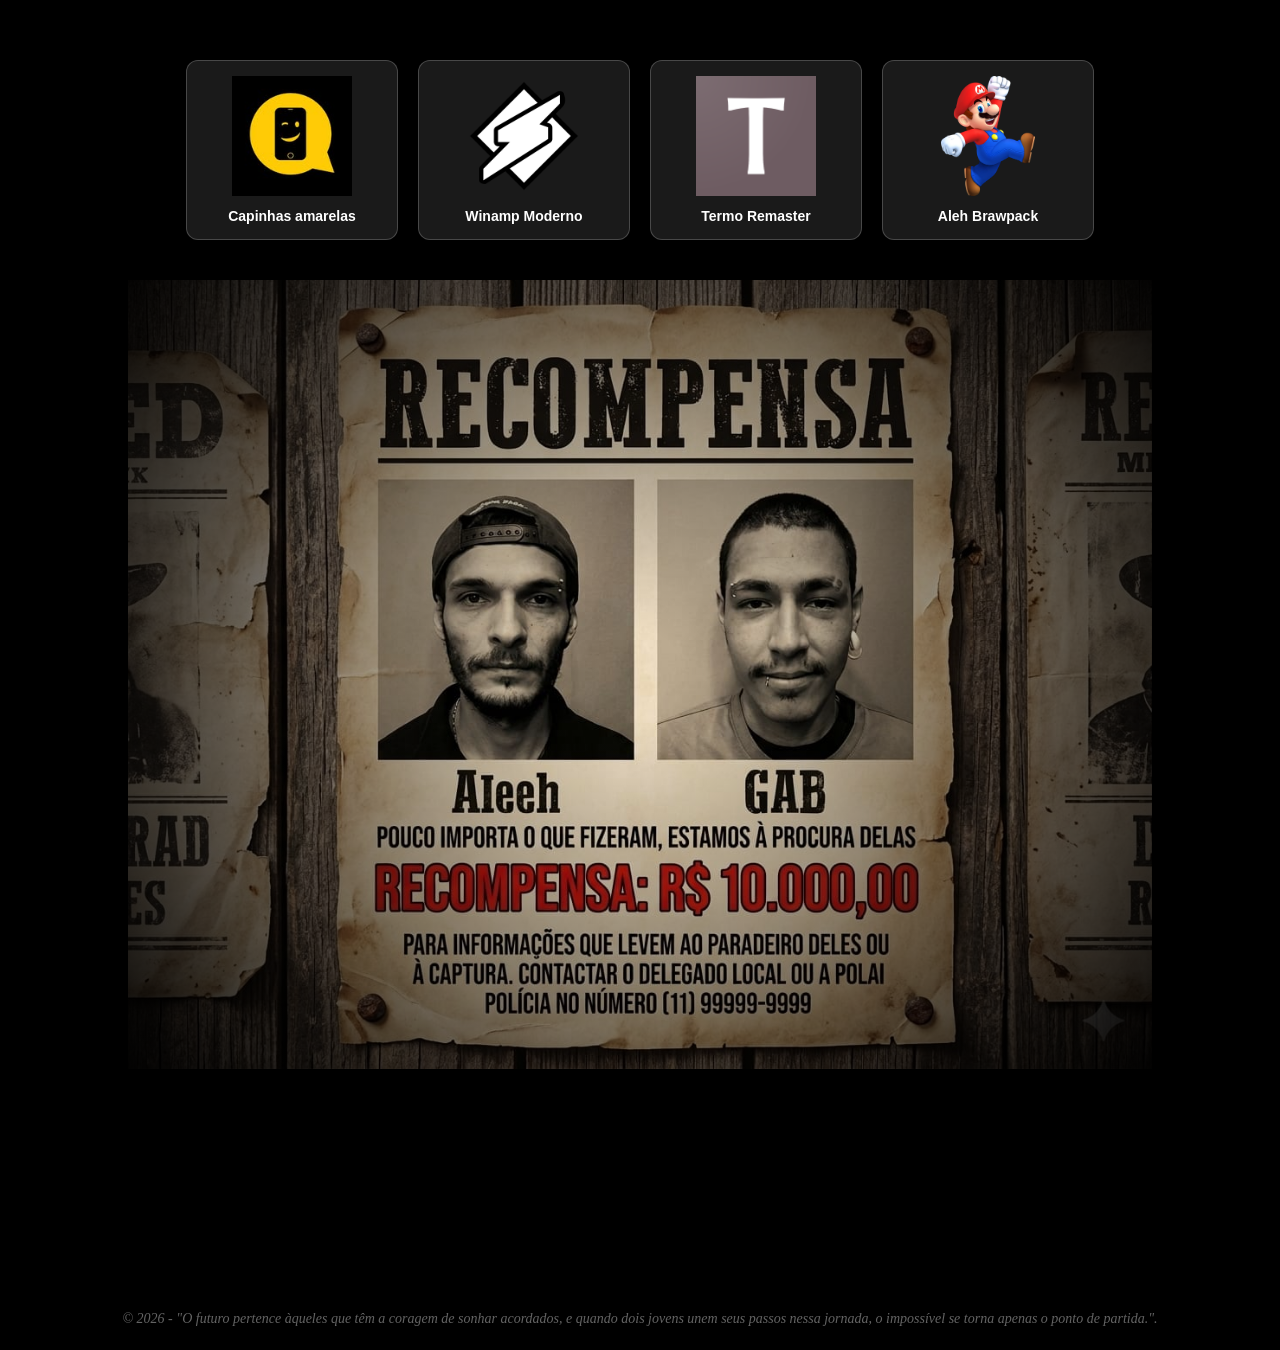
<file: index.html>
<!DOCTYPE html>
<html lang="pt-br">
<head>
    <meta charset="UTF-8">
    <title>nosso sitezinho de testes</title>
    
    <link rel="stylesheet" href="style.css">

</head>

<body>

    
    <div class="container-projetos">

    <a href="/yellow site/home.html" class="botao-projeto">
        <div class="imagem-projeto img-yellow"></div>
        <span>Capinhas amarelas</span>
    </a>

    <a href="/winamp2.0/" class="botao-projeto">
        <div class="imagem-projeto img-winamp"></div>
        <span>Winamp Moderno</span>
    </a>

    <a href="/copiandotermo/" class="botao-projeto">
        <div class="imagem-projeto img-termo"></div>
        <span>Termo Remaster</span>
    </a>

    <a href="/josgo backpack/" class="botao-projeto">
        <div class="imagem-projeto img-aleh"></div>
        <span>Aleh Brawpack</span>
    </a>

</div>
    
<footer class="rodapezin">
    <p>&copy; 2026 - "O futuro pertence àqueles que têm a coragem de sonhar acordados, 
    e quando dois jovens unem seus passos nessa jornada, 
    o impossível se torna apenas o ponto de partida.".</p>
</footer>

</body>


     </html>
</file>
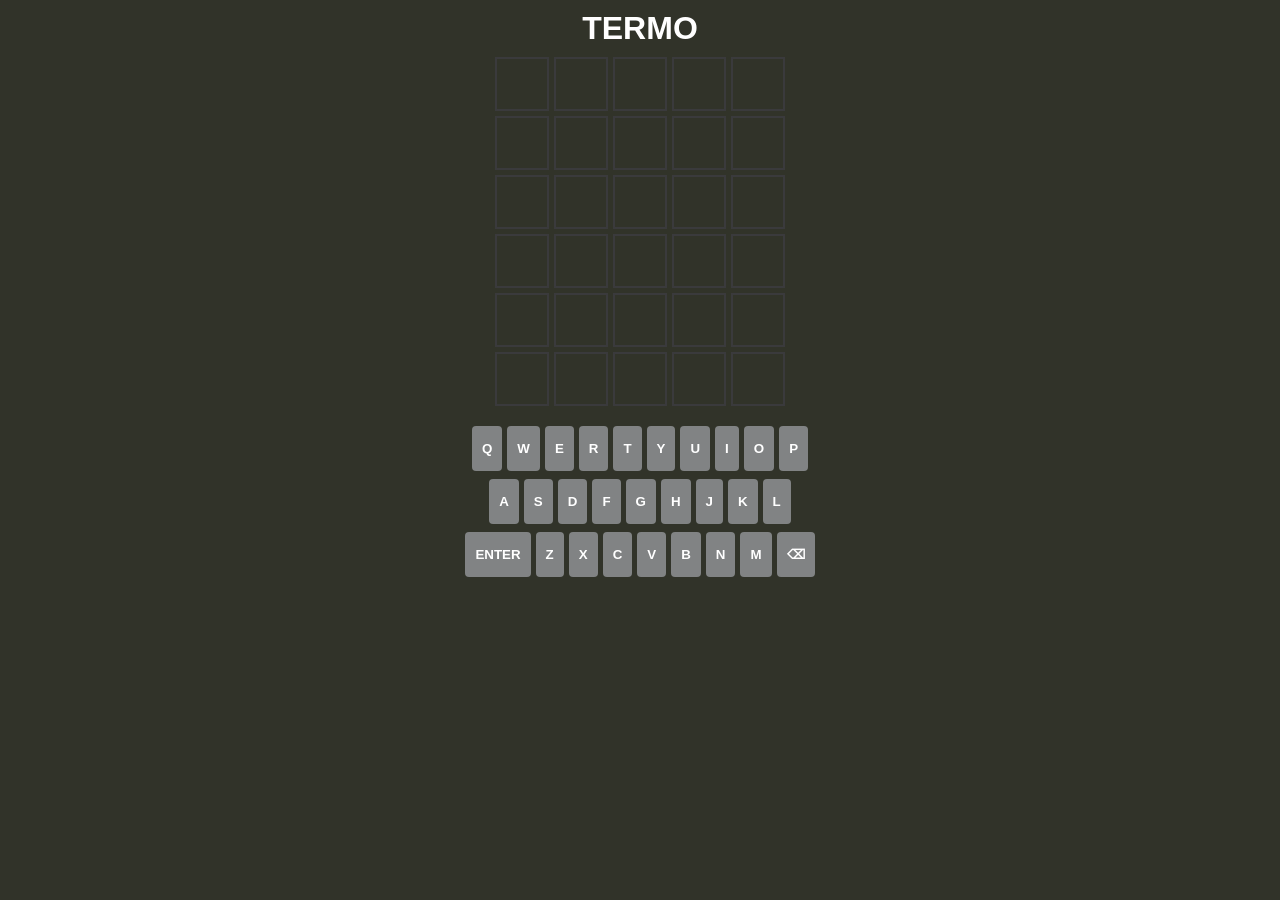
<file: copiandotermo/index.html>
<!DOCTYPE html>
<html lang="pt-br">
<head>
    <meta charset="UTF-8">
    <meta name="viewport" content="width=device-width, initial-scale=1.0">
    <title>Meu Termo</title>
    <link rel="stylesheet" href="./style.css">
</head>
<body>

    <h1>TERMO</h1>

    <div id="grid">
        <div class="row">
            <div class="cell" id="cell-0-0"></div><div class="cell" id="cell-0-1"></div><div class="cell" id="cell-0-2"></div><div class="cell" id="cell-0-3"></div><div class="cell" id="cell-0-4"></div>
        </div>
        <div class="row">
            <div class="cell" id="cell-1-0"></div><div class="cell" id="cell-1-1"></div><div class="cell" id="cell-1-2"></div><div class="cell" id="cell-1-3"></div><div class="cell" id="cell-1-4"></div>
        </div>
        <div class="row">
            <div class="cell" id="cell-2-0"></div><div class="cell" id="cell-2-1"></div><div class="cell" id="cell-2-2"></div><div class="cell" id="cell-2-3"></div><div class="cell" id="cell-2-4"></div>
        </div>
        <div class="row">
            <div class="cell" id="cell-3-0"></div><div class="cell" id="cell-3-1"></div><div class="cell" id="cell-3-2"></div><div class="cell" id="cell-3-3"></div><div class="cell" id="cell-3-4"></div>
        </div>
        <div class="row">
            <div class="cell" id="cell-4-0"></div><div class="cell" id="cell-4-1"></div><div class="cell" id="cell-4-2"></div><div class="cell" id="cell-4-3"></div><div class="cell" id="cell-4-4"></div>
        </div>
        <div class="row">
            <div class="cell" id="cell-5-0"></div><div class="cell" id="cell-5-1"></div><div class="cell" id="cell-5-2"></div><div class="cell" id="cell-5-3"></div><div class="cell" id="cell-5-4"></div>
        </div>
    </div>

    <div id="keyboard">
        <div class="key-row">
            <button onclick="handleKey('Q')">Q</button><button onclick="handleKey('W')">W</button><button onclick="handleKey('E')">E</button><button onclick="handleKey('R')">R</button><button onclick="handleKey('T')">T</button><button onclick="handleKey('Y')">Y</button><button onclick="handleKey('U')">U</button><button onclick="handleKey('I')">I</button><button onclick="handleKey('O')">O</button><button onclick="handleKey('P')">P</button>
        </div>
        <div class="key-row">
            <button onclick="handleKey('A')">A</button><button onclick="handleKey('S')">S</button><button onclick="handleKey('D')">D</button><button onclick="handleKey('F')">F</button><button onclick="handleKey('G')">G</button><button onclick="handleKey('H')">H</button><button onclick="handleKey('J')">J</button><button onclick="handleKey('K')">K</button><button onclick="handleKey('L')">L</button>
        </div>
        <div class="key-row">
            <button onclick="handleKey('ENTER')">ENTER</button><button onclick="handleKey('Z')">Z</button><button onclick="handleKey('X')">X</button><button onclick="handleKey('C')">C</button><button onclick="handleKey('V')">V</button><button onclick="handleKey('B')">B</button><button onclick="handleKey('N')">N</button><button onclick="handleKey('M')">M</button><button onclick="handleKey('BACKSPACE')">⌫</button>
        </div>
    </div>

    <script src="./script.js"></script>
</body>
</html>
</file>
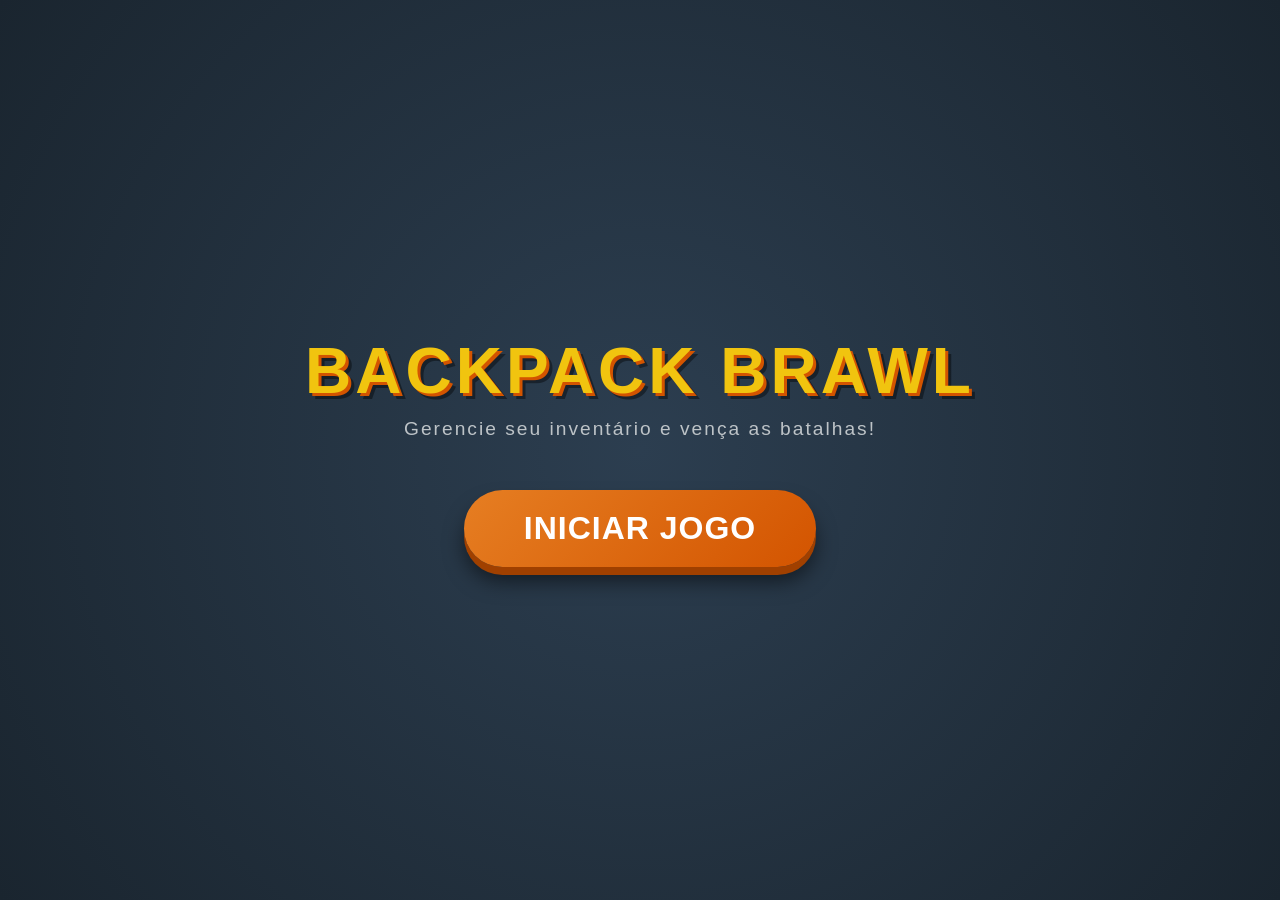
<file: josgo backpack/index.html>
<!DOCTYPE html>
<html lang="pt-BR">
<head>
    <meta charset="UTF-8">
    <meta name="viewport" content="width=device-width, initial-scale=1.0">
    <title>Backpack Brawl - Início</title>
    
    <link rel="stylesheet" href="estilos/style_index.css">
</head>
<body>

    <div id="tela-inicio">
        <h1>Backpack Brawl</h1>
        <p>Gerencie seu inventário e vença as batalhas!</p>
        <a href="paginas/jogo.html">
            <button type="button" id="btn-iniciar">INICIAR JOGO</button>
        </a>
    </div>

</body>
</html>
</file>
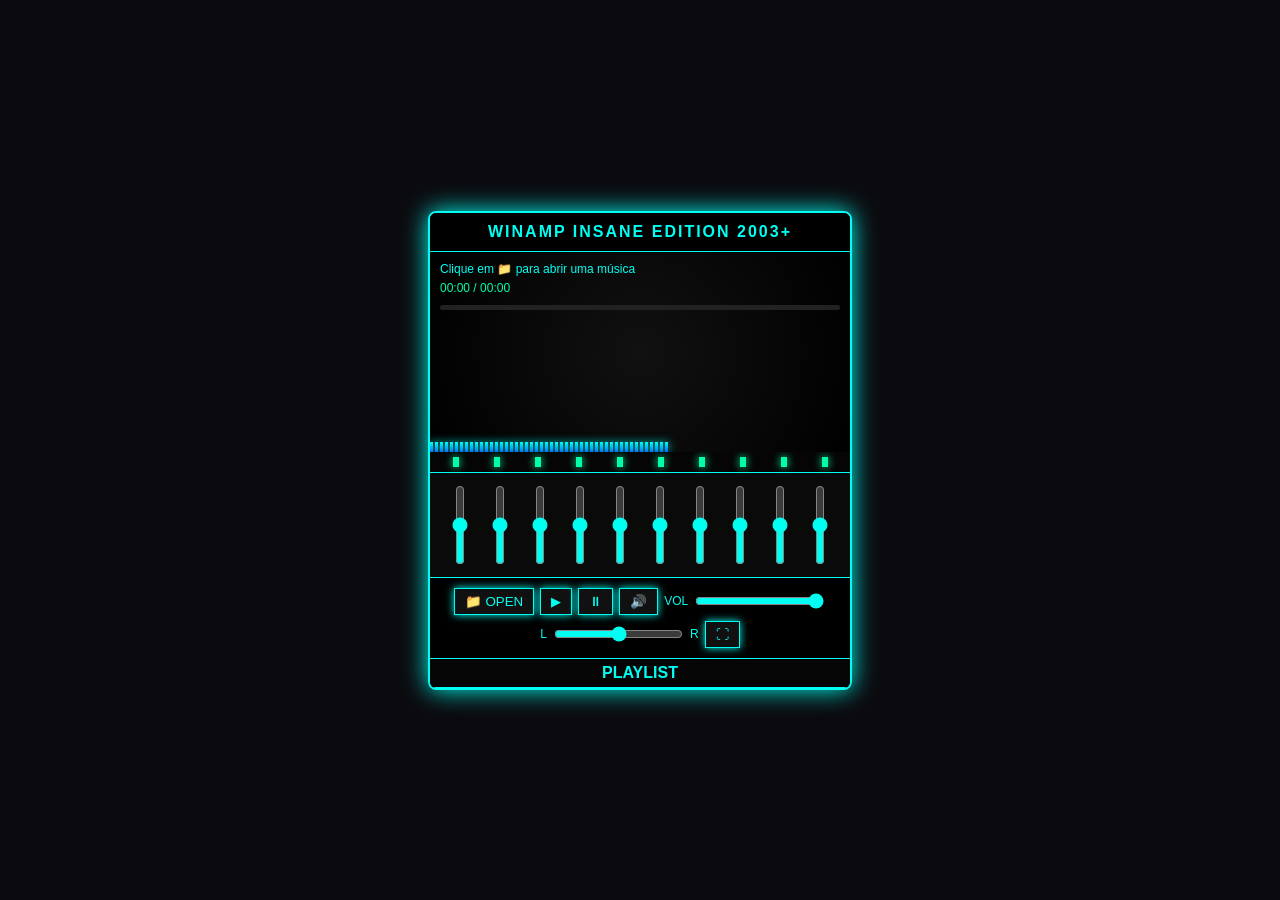
<file: winamp2.0/index.html>
<!DOCTYPE html>
<html lang="pt-BR">
<head>
<meta charset="UTF-8">
<meta name="viewport" content="width=device-width, initial-scale=1.0">
<title>Winamp Insane Edition</title>

<link rel="stylesheet" href="style.css">
</head>

<body>

<div class="player">

    <!-- TOP BAR -->
    <div class="title-bar">
        WINAMP INSANE EDITION 2003+
    </div>

    <!-- MAIN SCREEN -->
    <div class="screen">

        <div class="song-title">
            Clique em 📁 para abrir uma música
        </div>

        <div class="time">
            00:00 / 00:00
        </div>

        <div class="visualizer"></div>

        <div class="progress">
            <div class="progress-fill"></div>
        </div>

    </div>

    <!-- EQ VISUAL -->
    <div class="equalizer">
        <div class="eq-bar"></div>
        <div class="eq-bar"></div>
        <div class="eq-bar"></div>
        <div class="eq-bar"></div>
        <div class="eq-bar"></div>
        <div class="eq-bar"></div>
        <div class="eq-bar"></div>
        <div class="eq-bar"></div>
        <div class="eq-bar"></div>
        <div class="eq-bar"></div>
    </div>

    <!-- EQ SLIDERS -->
    <div class="eq-sliders">

        <input type="range" min="-12" max="12" value="0" data-freq="60">
        <input type="range" min="-12" max="12" value="0" data-freq="170">
        <input type="range" min="-12" max="12" value="0" data-freq="350">
        <input type="range" min="-12" max="12" value="0" data-freq="600">
        <input type="range" min="-12" max="12" value="0" data-freq="1000">
        <input type="range" min="-12" max="12" value="0" data-freq="3000">
        <input type="range" min="-12" max="12" value="0" data-freq="6000">
        <input type="range" min="-12" max="12" value="0" data-freq="12000">
        <input type="range" min="-12" max="12" value="0" data-freq="16000">
        <input type="range" min="-12" max="12" value="0" data-freq="20000">

    </div>

    <!-- CONTROLES -->
    <div class="controls">

        <button id="abrir">📁 OPEN</button>
        <button id="play">▶</button>
        <button id="pause">⏸</button>

        <button id="mute">🔊</button>

        <div class="volume-box">
            <span>VOL</span>
            <input type="range" id="volume" min="0" max="100" value="100">
        </div>

        <div class="balance-box">
            <span>L</span>
            <input type="range" id="balance" min="-100" max="100" value="0">
            <span>R</span>
        </div>

        <!-- FULLSCREEN -->
        <button id="fs">⛶</button>
        <button id="exitFs">↩</button>

    </div>

    <!-- PLAYLIST -->
    <div class="playlist-panel">

        <div class="playlist-header">
            PLAYLIST
        </div>

        <ul id="playlist"></ul>

    </div>

</div>

<!-- FILE INPUT -->
<input type="file" id="fileInput" accept="audio/*" hidden>

<!-- AUDIO -->
<audio id="audio"></audio>

<script src="script.js"></script>

</body>
</html>
</file>
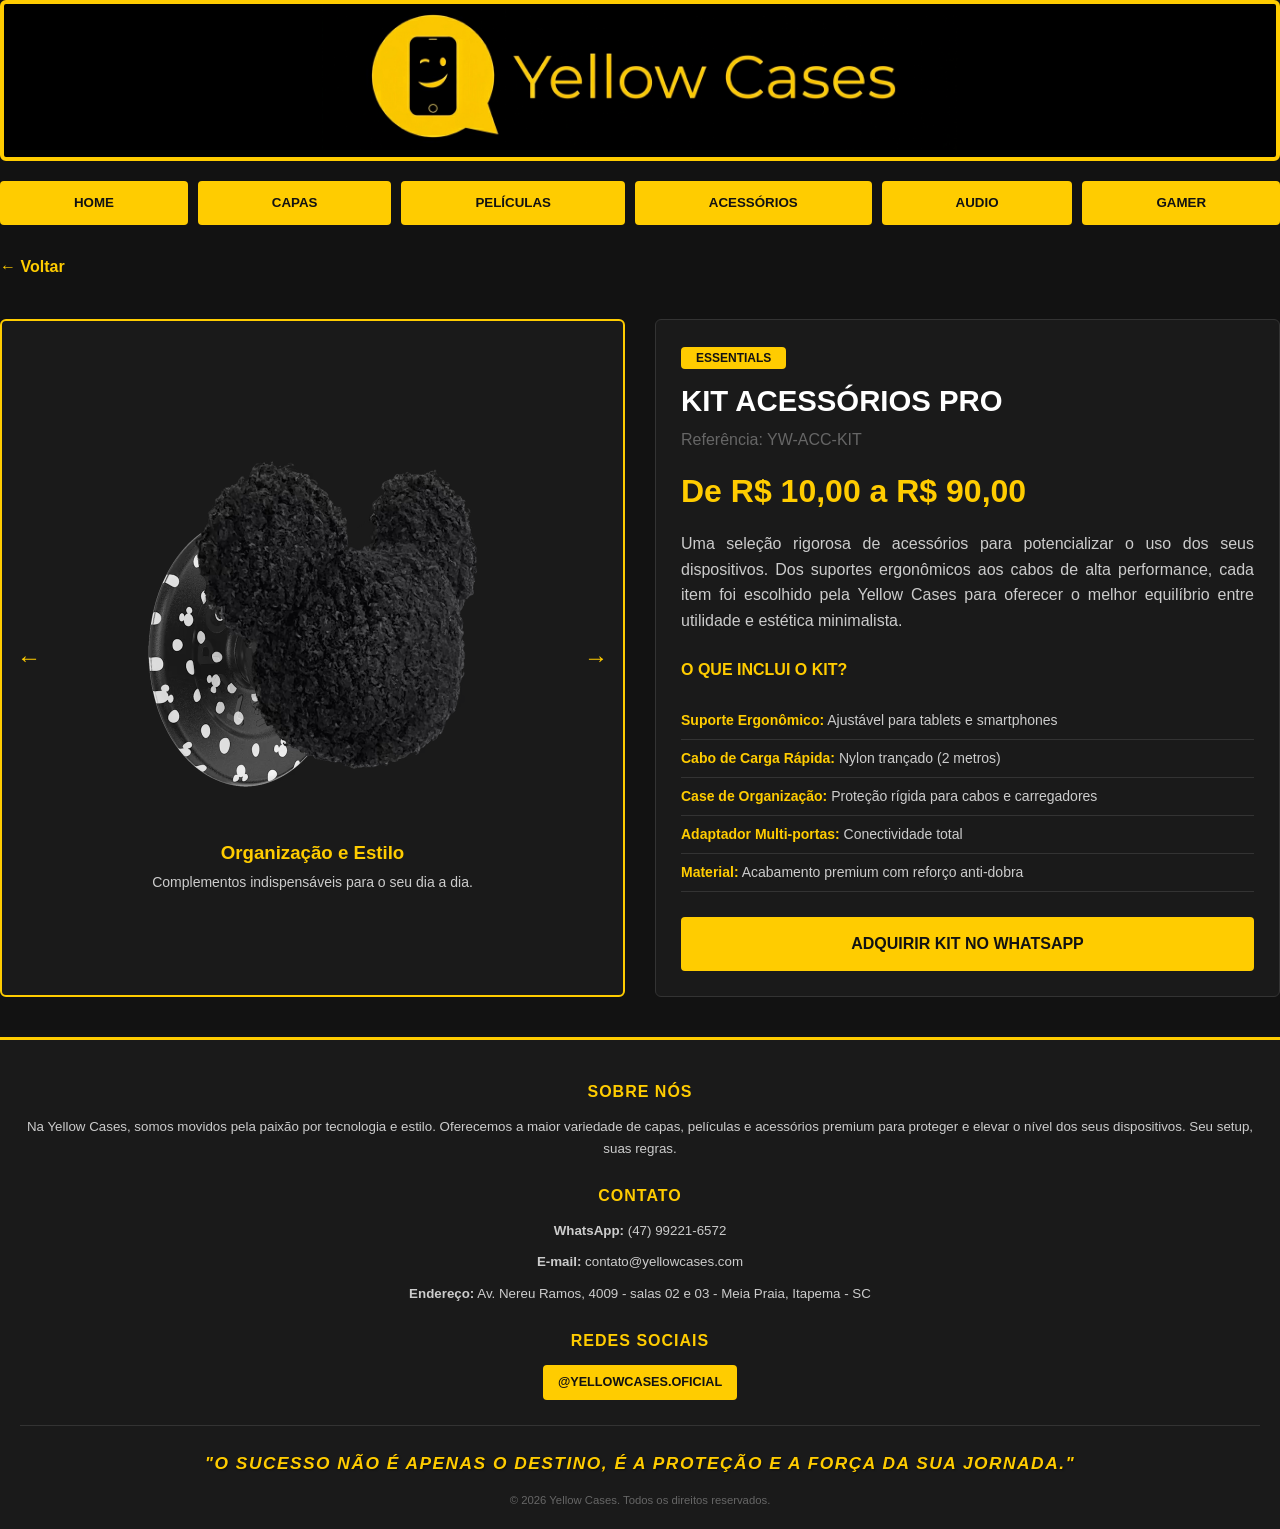
<file: yellow site/acessorios.html>
<!DOCTYPE html>
<html lang="pt-BR">
<head>
    <meta charset="UTF-8">
    <meta name="viewport" content="width=device-width, initial-scale=1.0">
    <title>Acessórios Premium - Yellow Cases</title>
    <link rel="stylesheet" href="./style.css">
</head>
<body>

    <header id="main-header">
        <img src="./source/img/identi/banner.png" id="banner">
    </header>

    <nav id="main-nav">
        <a href="./home.html" class="nav-item">HOME</a>
        <a href="#" class="nav-item">CAPAS</a>
        <a href="#" class="nav-item">PELÍCULAS</a>
        <a href="#" class="nav-item">ACESSÓRIOS</a>
        <a href="#" class="nav-item">AUDIO</a>
        <a href="#" class="nav-item">GAMER</a>
    </nav>

    <main>
        <a href="./home.html" class="back-link">&larr; Voltar</a>

        <div class="product-container">
            
            <div class="carousel-container">
                <span class="carousel-arrow arrow-left" id="prev-btn">&larr;</span>

                <div class="carousel-track">
                    <div class="carousel-slide active">
                        <img src="./source/img/carrosel4/img1.avif" alt="Acessório 1">
                        <div class="carousel-caption">
                            <h2>Organização e Estilo</h2>
                            <p>Complementos indispensáveis para o seu dia a dia.</p>
                        </div>
                    </div>

                    <div class="carousel-slide">
                        <img src="./source/img/carrosel4/img2.avif" alt="Acessório 2">
                        <div class="carousel-caption">
                            <h2>Alta Durabilidade</h2>
                            <p>Materiais premium que garantem vida longa.</p>
                        </div>
                    </div>

                    <div class="carousel-slide">
                        <img src="./source/img/carrosel4/img3.avif" alt="Acessório 3">
                        <div class="carousel-caption">
                            <h2>Design Funcional</h2>
                            <p>Praticidade em cada detalhe.</p>
                        </div>
                    </div>
                </div>

                <span class="carousel-arrow arrow-right" id="next-btn">&rarr;</span>
            </div>

            <div class="product-details">
                <span class="carousel-badge">ESSENTIALS</span>
                <h2 class="product-title">KIT ACESSÓRIOS PRO</h2>
                
                <p class="product-ref">Referência: YW-ACC-KIT</p>
                
                <div class="product-price">De R$ 10,00 a R$ 90,00</div>
                
                <p class="product-description">
                    Uma seleção rigorosa de acessórios para potencializar o uso dos seus dispositivos. Dos suportes ergonômicos aos cabos de alta performance, cada item foi escolhido pela Yellow Cases para oferecer o melhor equilíbrio entre utilidade e estética minimalista.
                </p>

                <h3 class="specs-title">O que inclui o kit?</h3>
                <ul class="specs-list">
                    <li><strong>Suporte Ergonômico:</strong> Ajustável para tablets e smartphones</li>
                    <li><strong>Cabo de Carga Rápida:</strong> Nylon trançado (2 metros)</li>
                    <li><strong>Case de Organização:</strong> Proteção rígida para cabos e carregadores</li>
                    <li><strong>Adaptador Multi-portas:</strong> Conectividade total</li>
                    <li><strong>Material:</strong> Acabamento premium com reforço anti-dobra</li>
                </ul>

                <a href="https://wa.me/5547992216572?text=Olá!%20Tenho%20interesse%20no%20Kit%20de%20Acessórios%20que%20vi%20no%20site." target="_blank" class="btn-buy">
                    Adquirir Kit no WhatsApp
                </a>
            </div>
        </div>
    </main>

<footer id="main-footer">
        <div class="footer-container">
            <div class="footer-column">
                <h3>SOBRE NÓS</h3>
                <p>Na Yellow Cases, somos movidos pela paixão por tecnologia e estilo. Oferecemos a maior variedade de capas, películas e acessórios premium para proteger e elevar o nível dos seus dispositivos. Seu setup, suas regras.</p>
            </div>

            <div class="footer-column">
                <h3>CONTATO</h3>
                <p><strong>WhatsApp:</strong> (47) 99221-6572</p>
                <p><strong>E-mail:</strong> contato@yellowcases.com</p>
                <p><strong>Endereço:</strong> Av. Nereu Ramos, 4009 - salas 02 e 03 - Meia Praia, Itapema - SC</p>
            </div>

            <div class="footer-column">
                <h3>REDES SOCIAIS</h3>
                <a href="https://instagram.com" target="_blank" class="footer-social-link">@YELLOWCASES.OFICIAL</a>
            </div>
        </div>

        <div class="footer-bottom">
            <hr class="footer-divider">
            <p class="epic-quote">"O SUCESSO NÃO É APENAS O DESTINO, É A PROTEÇÃO E A FORÇA DA SUA JORNADA."</p>
            <p class="copyright">&copy; 2026 Yellow Cases. Todos os direitos reservados.</p>
        </div>
    </footer>

    <script>
        document.addEventListener("DOMContentLoaded", function() {
            const slides = document.querySelectorAll(".carousel-slide");
            const prevBtn = document.getElementById("prev-btn");
            const nextBtn = document.getElementById("next-btn");
            let currentIndex = 0;

            function showSlide(index) {
                slides.forEach(slide => slide.classList.remove("active"));
                if (index >= slides.length) currentIndex = 0;
                else if (index < 0) currentIndex = slides.length - 1;
                else currentIndex = index;
                slides[currentIndex].classList.add("active");
            }

            nextBtn.addEventListener("click", () => showSlide(currentIndex + 1));
            prevBtn.addEventListener("click", () => showSlide(currentIndex - 1));
        });
    </script>
</body>
</html>
</file>
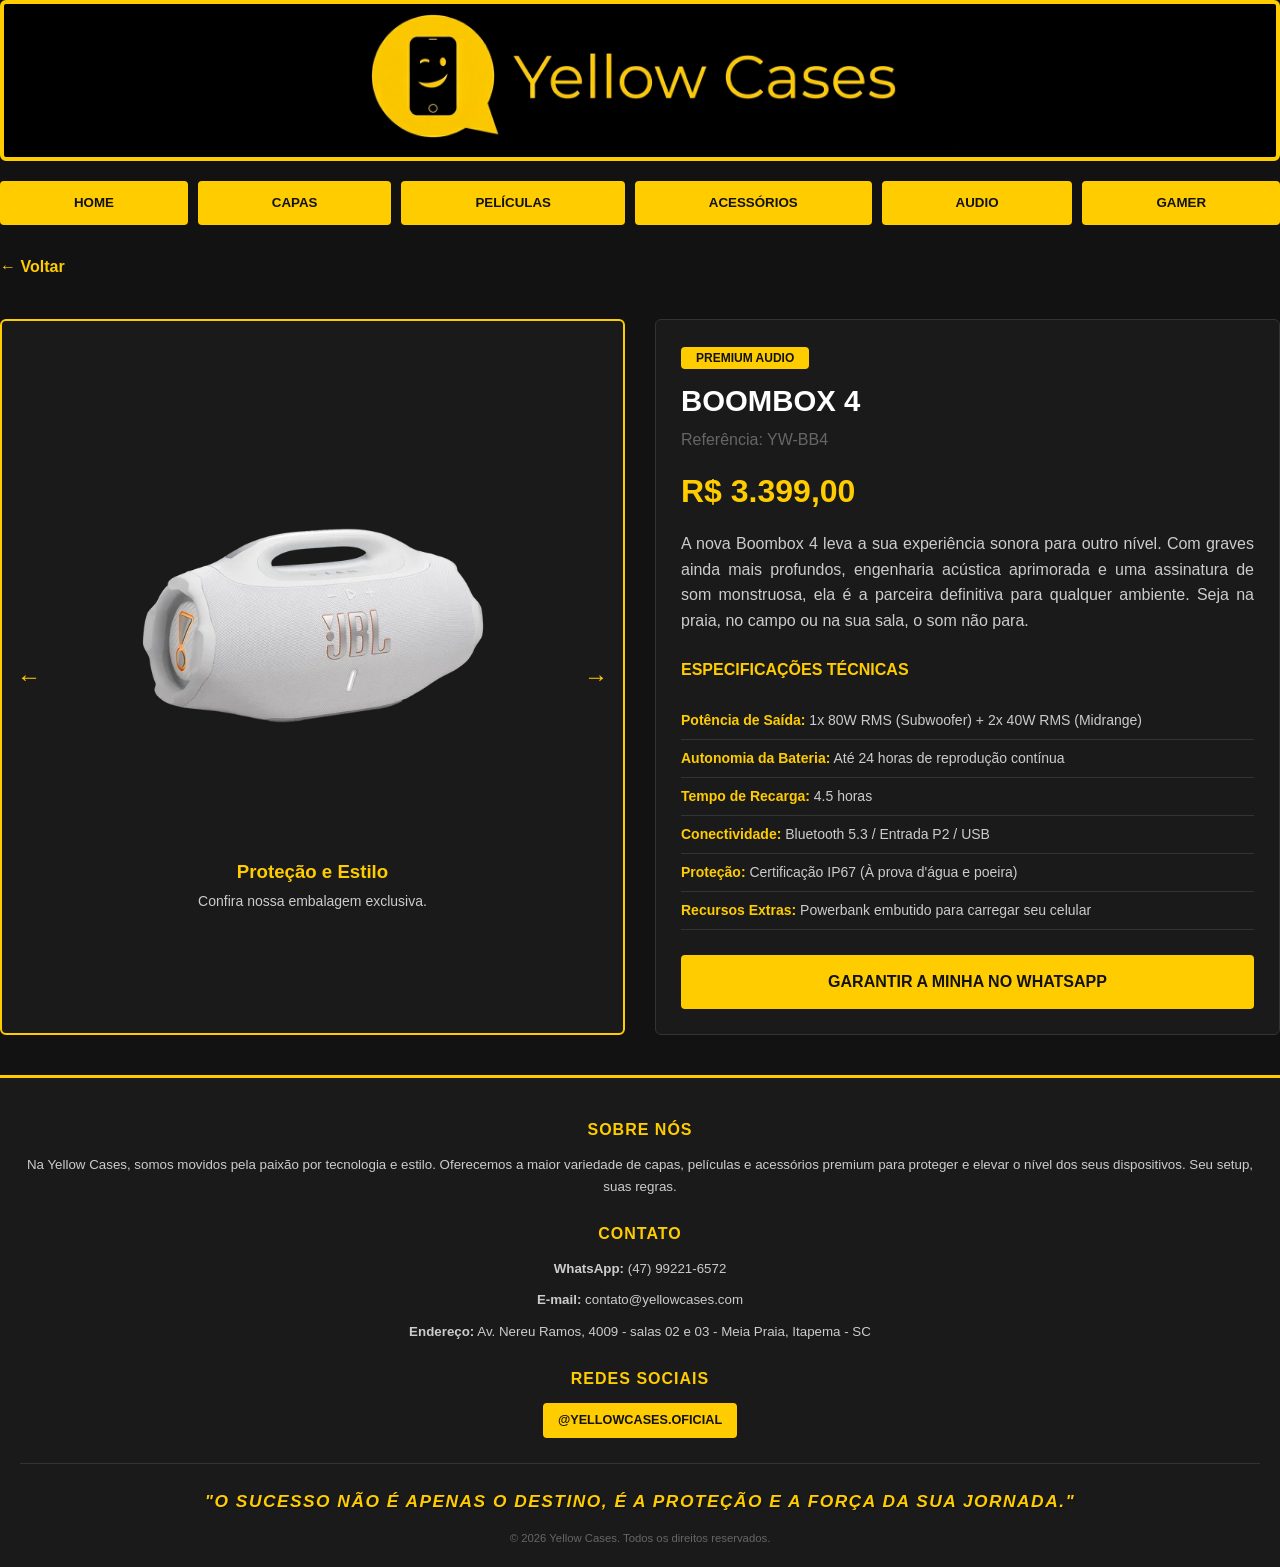
<file: yellow site/boombox4.html>
<!DOCTYPE html>
<html lang="pt-BR">
<head>
    <meta charset="UTF-8">
    <meta name="viewport" content="width=device-width, initial-scale=1.0">
    <title>Boombox 4 - Yellow Cases</title>
    <link class="target" rel="stylesheet" href="./style.css">
</head>
<body>

    <header id="main-header">
        <img src="./source/img/identi/banner.png" id="banner">
    </header>

    <nav id="main-nav">
        <a href="./home.html" class="nav-item">HOME</a>
        <a href="#" class="nav-item">CAPAS</a>
        <a href="#" class="nav-item">PELÍCULAS</a>
        <a href="#" class="nav-item">ACESSÓRIOS</a>
        <a href="#" class="nav-item">AUDIO</a>
        <a href="#" class="nav-item">GAMER</a>
    </nav>

    <main>
        <a href="./home.html" class="back-link">&larr; Voltar</a>

        <div class="product-container">
            
            <div class="carousel-container">
                <span class="carousel-arrow arrow-left" id="prev-btn">&larr;</span>

                <div class="carousel-track">
                    <div class="carousel-slide active">
                        <img src="./source/img/carrosel1/img1.webp" alt="Caixa do Produto - Yellow Cases">
                        <div class="carousel-caption">
                            <h2>Proteção e Estilo</h2>
                            <p>Confira nossa embalagem exclusiva.</p>
                        </div>
                    </div>

                    <div class="carousel-slide">
                        <img src="./source/img/carrosel1/img2.webp" alt="Boombox 4 Frente - Yellow Cases" onerror="this.src='./source/img/carrosel1/img1.webp';">
                        <div class="carousel-caption">
                            <h2>Som Monstruoso</h2>
                            <p>Design moderno com potência máxima.</p>
                        </div>
                    </div>

                    <div class="carousel-slide">
                        <img src="./source/img/carrosel1/img3.webp" alt="Boombox 4 Detalhes - Yellow Cases" onerror="this.src='./source/img/carrosel1/img1.webp';">
                        <div class="carousel-caption">
                            <h2>Pronta para Tudo</h2>
                            <p>Certificação IP67 à prova d'água.</p>
                        </div>
                    </div>
                </div>

                <span class="carousel-arrow arrow-right" id="next-btn">&rarr;</span>
            </div>

            <div class="product-details">
                <span class="carousel-badge">PREMIUM AUDIO</span>
                <h2 class="product-title">BOOMBOX 4</h2>
                
                <p class="product-ref">Referência: YW-BB4</p>
                
                <div class="product-price">R$ 3.399,00</div>
                
                <p class="product-description">
                    A nova Boombox 4 leva a sua experiência sonora para outro nível. Com graves ainda mais profundos, engenharia acústica aprimorada e uma assinatura de som monstruosa, ela é a parceira definitiva para qualquer ambiente. Seja na praia, no campo ou na sua sala, o som não para.
                </p>

                <h3 class="specs-title">Especificações Técnicas</h3>
                <ul class="specs-list">
                    <li><strong>Potência de Saída:</strong> 1x 80W RMS (Subwoofer) + 2x 40W RMS (Midrange)</li>
                    <li><strong>Autonomia da Bateria:</strong> Até 24 horas de reprodução contínua</li>
                    <li><strong>Tempo de Recarga:</strong> 4.5 horas</li>
                    <li><strong>Conectividade:</strong> Bluetooth 5.3 / Entrada P2 / USB</li>
                    <li><strong>Proteção:</strong> Certificação IP67 (À prova d'água e poeira)</li>
                    <li><strong>Recursos Extras:</strong> Powerbank embutido para carregar seu celular</li>
                </ul>

                <a href="https://wa.me/5547992216572?text=Olá!%20Tenho%20interesse%20na%20Boombox%204%20que%20vi%20no%20site." target="_blank" class="btn-buy">
                    Garantir a Minha no WhatsApp
                </a>
            </div>
        </div>
    </main>

    <footer id="main-footer">
        <div class="footer-container">
            <div class="footer-column">
                <h3>SOBRE NÓS</h3>
                <p>Na Yellow Cases, somos movidos pela paixão por tecnologia e estilo. Oferecemos a maior variedade de capas, películas e acessórios premium para proteger e elevar o nível dos seus dispositivos. Seu setup, suas regras.</p>
            </div>

            <div class="footer-column">
                <h3>CONTATO</h3>
                <p><strong>WhatsApp:</strong> (47) 99221-6572</p>
                <p><strong>E-mail:</strong> contato@yellowcases.com</p>
                <p><strong>Endereço:</strong> Av. Nereu Ramos, 4009 - salas 02 e 03 - Meia Praia, Itapema - SC</p>
            </div>

            <div class="footer-column">
                <h3>REDES SOCIAIS</h3>
                <a href="https://instagram.com" target="_blank" class="footer-social-link">@YELLOWCASES.OFICIAL</a>
            </div>
        </div>

        <div class="footer-bottom">
            <hr class="footer-divider">
            <p class="epic-quote">"O SUCESSO NÃO É APENAS O DESTINO, É A PROTEÇÃO E A FORÇA DA SUA JORNADA."</p>
            <p class="copyright">&copy; 2026 Yellow Cases. Todos os direitos reservados.</p>
        </div>
    </footer>

    <script>
        document.addEventListener("DOMContentLoaded", function() {
            const slides = document.querySelectorAll(".carousel-slide");
            const prevBtn = document.getElementById("prev-btn");
            const nextBtn = document.getElementById("next-btn");
            let currentIndex = 0;

            function showSlide(index) {
                // Remove a classe ativa de todos os slides
                slides.forEach(slide => slide.classList.remove("active"));
                
                // Trata os limites para dar a volta infinita
                if (index >= slides.length) {
                    currentIndex = 0;
                } else if (index < 0) {
                    currentIndex = slides.length - 1;
                } else {
                    currentIndex = index;
                }

                // Adiciona a classe no slide atual
                slides[currentIndex].classList.add("active");
            }

            // Eventos dos botões de clique
            nextBtn.addEventListener("click", function() {
                showSlide(currentIndex + 1);
            });

            prevBtn.addEventListener("click", function() {
                showSlide(currentIndex - 1);
            });
        });
    </script>

</body>
</html>
</file>
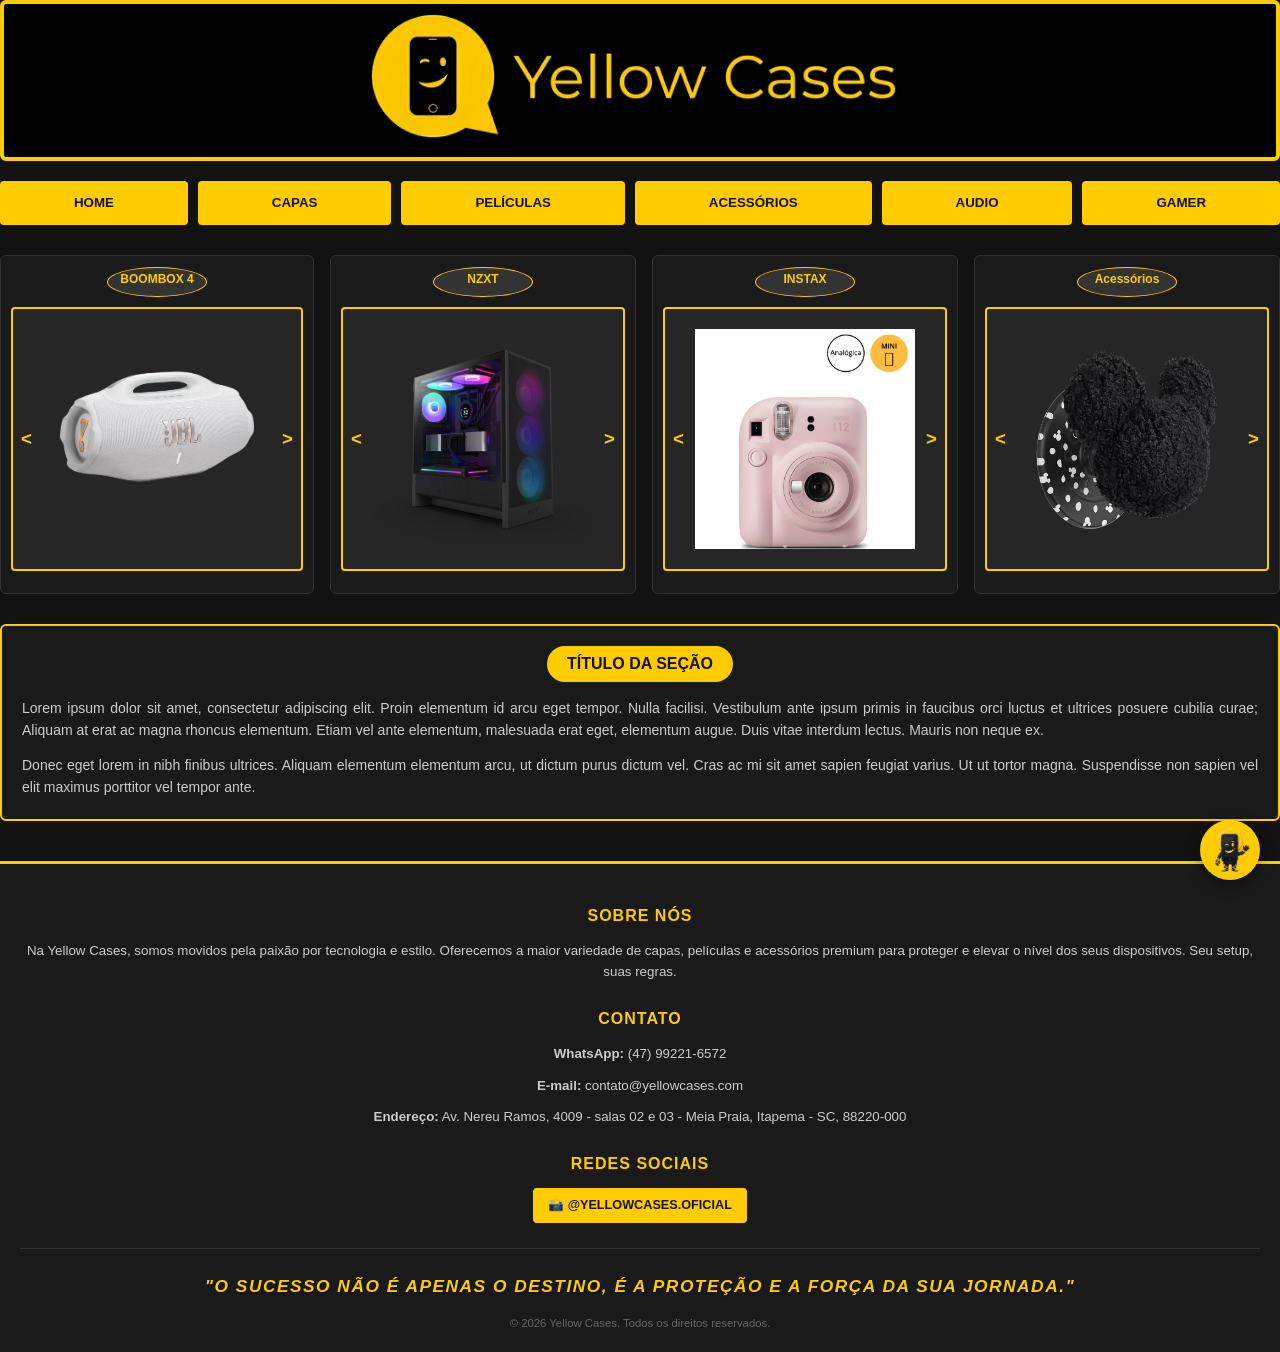
<file: yellow site/home.html>
<!DOCTYPE html>
<html lang="pt-BR">
<head>
    <meta charset="UTF-8">
    <meta name="viewport" content="width=device-width, initial-scale=1.0">
    <title>Layout Amarelo e Preto</title>
    <link rel="stylesheet" href="./style.css">
</head>
<body>

    <header id="main-header">
        <img src="./source/img/identi/banner.png" id="banner">
    </header>

    <nav id="main-nav">
        <a href="./home.html" class="nav-item">HOME</a>
        <a href="#" class="nav-item">CAPAS</a>
        <a href="#" class="nav-item">PELÍCULAS</a>
        <a href="#" class="nav-item">ACESSÓRIOS</a>
        <a href="#" class="nav-item">AUDIO</a>
        <a href="#" class="nav-item">GAMER</a>
    </nav>

    <main id="carousels-container">
        
        <section class="carousel-column" id="carousel-1">
            <div class="carousel-badge">BOOMBOX 4</div>
            <div class="photo-carousel">
                <span class="carousel-arrow arrow-left" onclick="mudarFoto(-1, 'carousel-1')">&lt;</span>
                
                <div class="carousel-view">
                    <a href="./boombox4.html"><img src="./source/img/carrosel1/img1.webp"></a>
                </div>
                
                <span class="carousel-arrow arrow-right" onclick="mudarFoto(1, 'carousel-1')">&gt;</span>
            </div>
        </section>  
        <a href="./nzxt.html">
        <section class="carousel-column" id="carousel-2">
            <div class="carousel-badge">NZXT</div>
            <div class="photo-carousel">
                <span class="carousel-arrow arrow-left" onclick="mudarFoto(-1, 'carousel-2')">&lt;</span>
                
                <div class="carousel-view">
                    <img src="./source/img/carrosel2/img1.webp">
                </div>
                
                <span class="carousel-arrow arrow-right" onclick="mudarFoto(1, 'carousel-2')">&gt;</span>
            </div>
        </section>
        </a>
        <a href="./instax.html">
        <section class="carousel-column" id="carousel-3">
            <div class="carousel-badge">INSTAX</div>
            <div class="photo-carousel">
                <span class="carousel-arrow arrow-left" onclick="mudarFoto(-1, 'carousel-3')">&lt;</span>
                
                <div class="carousel-view">
                    <img src="./source/img/carrosel3/img1.webp">
                </div>
                
                <span class="carousel-arrow arrow-right" onclick="mudarFoto(1, 'carousel-3')">&gt;</span>
            </div>
        </section>
        </a>
        <a href="./acessorios.html">
        <section class="carousel-column" id="carousel-4">
            <div class="carousel-badge">Acessórios</div>
            <div class="photo-carousel">
                <span class="carousel-arrow arrow-left" onclick="mudarFoto(-1, 'carousel-4')">&lt;</span>
                
                <div class="carousel-view">
                    <img src="./source/img/carrosel4/img1.avif">
                </div>
                
                <span class="carousel-arrow arrow-right" onclick="mudarFoto(1, 'carousel-4')">&gt;</span>
            </div>
        </section>
        </a>
    </main>

    <article id="text-content-section">
        <div class="section-title-container">
            <h2 class="section-title">Título da Seção</h2>
        </div>
        <div class="text-box">
            <p>Lorem ipsum dolor sit amet, consectetur adipiscing elit. Proin elementum id arcu eget tempor. Nulla facilisi. Vestibulum ante ipsum primis in faucibus orci luctus et ultrices posuere cubilia curae; Aliquam at erat ac magna rhoncus elementum. Etiam vel ante elementum, malesuada erat eget, elementum augue. Duis vitae interdum lectus. Mauris non neque ex.</p>
            <p>Donec eget lorem in nibh finibus ultrices. Aliquam elementum elementum arcu, ut dictum purus dictum vel. Cras ac mi sit amet sapien feugiat varius. Ut ut tortor magna. Suspendisse non sapien vel elit maximus porttitor vel tempor ante.</p>
        </div>
    </article>

    <footer id="main-footer">
        <div class="footer-container">
            
            <div class="footer-column about-box">
                <h3>SOBRE NÓS</h3>
                <p>Na Yellow Cases, somos movidos pela paixão por tecnologia e estilo. Oferecemos a maior variedade de capas, películas e acessórios premium para proteger e elevar o nível dos seus dispositivos. Seu setup, suas regras.</p>
            </div>

            <div class="footer-column contact-box">
                <h3>CONTATO</h3>
                <p><strong>WhatsApp:</strong> (47) 99221-6572</p>
                <p><strong>E-mail:</strong> contato@yellowcases.com</p>
                <p><strong>Endereço:</strong> Av. Nereu Ramos, 4009 - salas 02 e 03 - Meia Praia, Itapema - SC, 88220-000</p>
            </div>

            <div class="footer-column social-box">
                <h3>REDES SOCIAIS</h3>
                <a href="https://www.instagram.com/yellowcasesitapema/" target="_blank" class="footer-social-link">
                    <span>📸</span> @yellowcases.oficial
                </a>
            </div>

        </div>

        <div class="footer-bottom">
            <hr class="footer-divider">
            <p class="epic-quote">"O SUCESSO NÃO É APENAS O DESTINO, É A PROTEÇÃO E A FORÇA DA SUA JORNADA."</p>
            <p class="copyright">&copy; 2026 Yellow Cases. Todos os direitos reservados.</p>
        </div>
    </footer>

    <div id="fake-chat-container">
        
        <button id="chat-button" onclick="alternarChat()">
            <img src="./source/img/icone/imgM.png" id="chat-icon">
        </button>

        <div id="chat-window" class="chat-hidden">
           <!-- Cabeçalho do Chat com Mascote -->
            <div id="chat-header">
                <div class="chat-status-container">
                    <span class="chat-status-dot"></span>
                    <!-- Foto do Mascote adicionada aqui -->
                    <img src="./source/img/icone/imgM.png" alt="Mascote Yellow Cases" class="chat-mascot-pic">
                    <span class="chat-title">Yellowzinho</span>
                </div>
                <button id="chat-close-btn" onclick="alternarChat()">&times;</button>
            </div>

            <div id="chat-body">
                <div class="chat-message bot-message">
                    Olá! Bem-vindo à Yellow Cases. Como posso te ajudar hoje?
                </div>
            </div>

            <div id="chat-footer">
                <input type="text" id="chat-input" placeholder="Digite sua mensagem..." onkeypress="verificarEnter(event)">
                <button id="chat-send-btn" onclick="enviarMensagemFake()">Enviar</button>
            </div>
        </div>
    </div>
        <script src="script.js"></script>

</body>
</html>
</file>
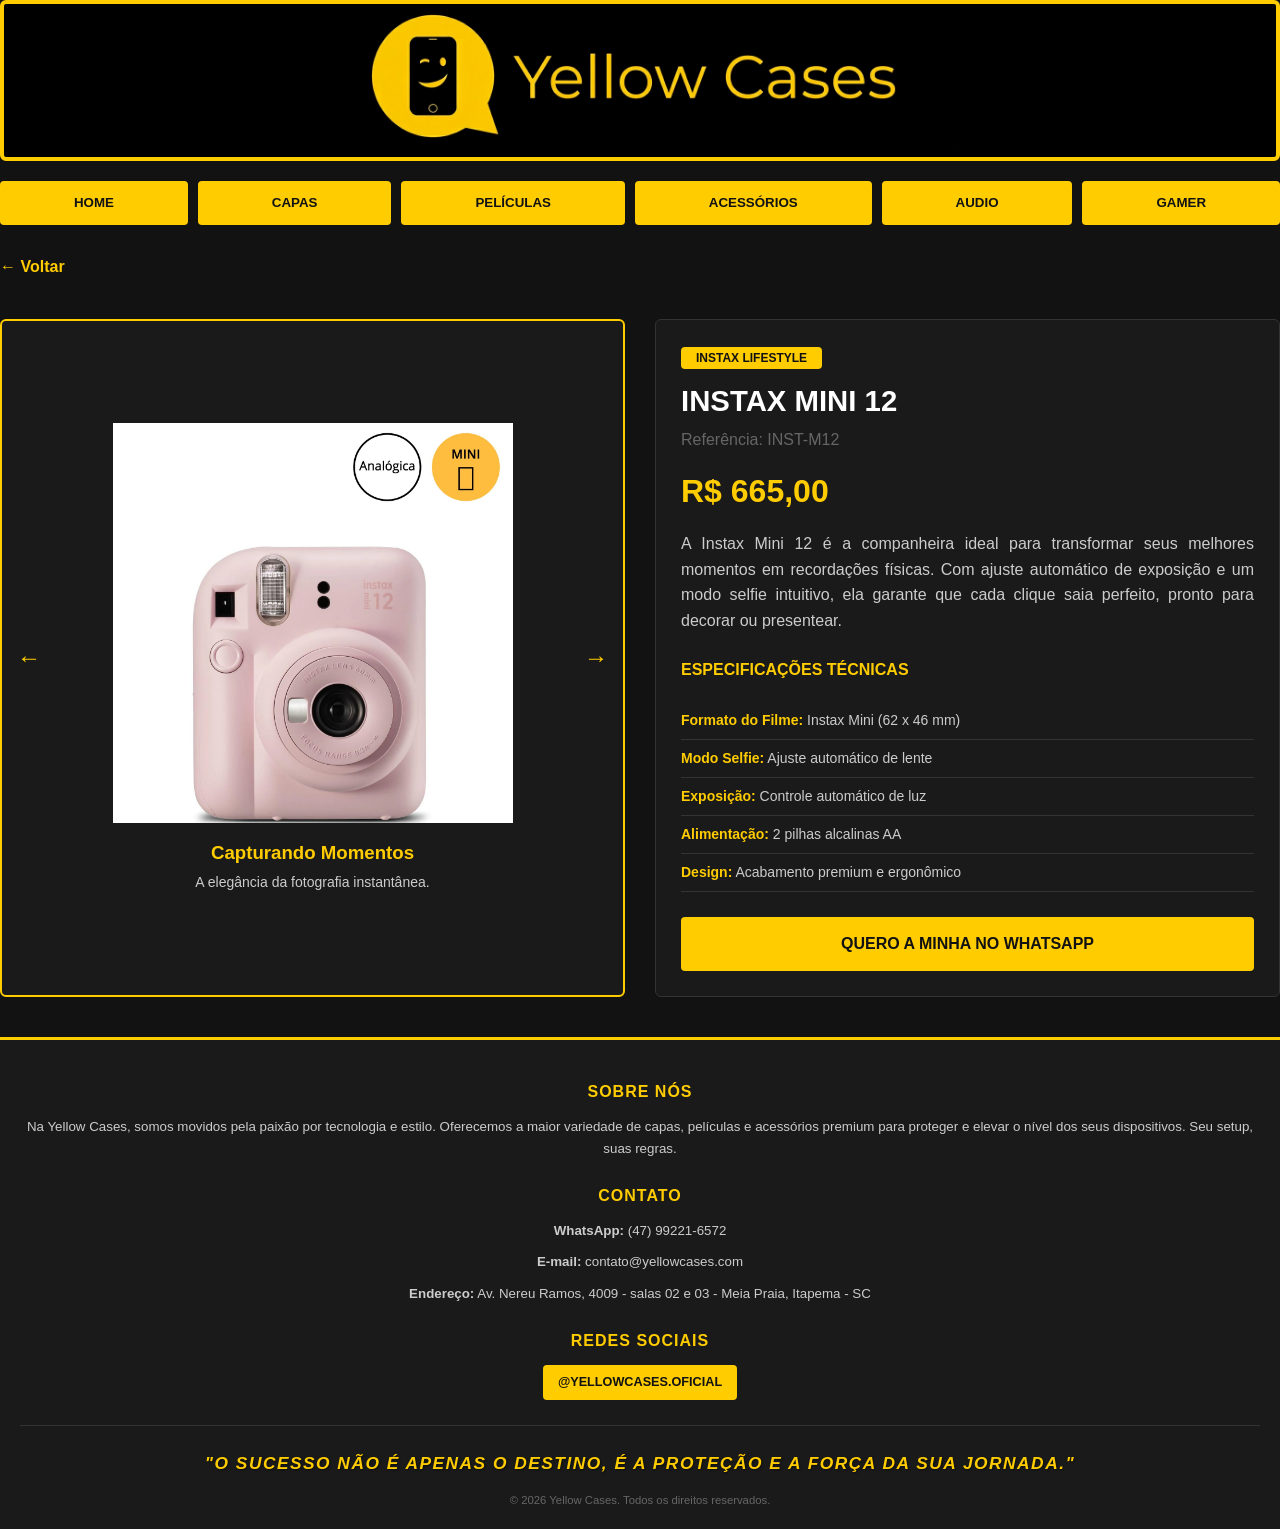
<file: yellow site/instax.html>
<!DOCTYPE html>
<html lang="pt-BR">
<head>
    <meta charset="UTF-8">
    <meta name="viewport" content="width=device-width, initial-scale=1.0">
    <title>Instax Experience - Yellow Cases</title>
    <link rel="stylesheet" href="./style.css">
</head>
<body>

    <header id="main-header">
        <img src="./source/img/identi/banner.png" id="banner">
    </header>

    <nav id="main-nav">
        <a href="./home.html" class="nav-item">HOME</a>
        <a href="#" class="nav-item">CAPAS</a>
        <a href="#" class="nav-item">PELÍCULAS</a>
        <a href="#" class="nav-item">ACESSÓRIOS</a>
        <a href="#" class="nav-item">AUDIO</a>
        <a href="#" class="nav-item">GAMER</a>
    </nav>

    <main>
        <a href="./home.html" class="back-link">&larr; Voltar</a>

        <div class="product-container">
            
            <div class="carousel-container">
                <span class="carousel-arrow arrow-left" id="prev-btn">&larr;</span>

                <div class="carousel-track">
                    <div class="carousel-slide active">
                        <img src="./source/img/carrosel3/img1.webp" alt="Instax Mini 12">
                        <div class="carousel-caption">
                            <h2>Capturando Momentos</h2>
                            <p>A elegância da fotografia instantânea.</p>
                        </div>
                    </div>

                    <div class="carousel-slide">
                        <img src="./source/img/carrosel3/img2.webp" alt="Instax Detalhes">
                        <div class="carousel-caption">
                            <h2>Estilo e Praticidade</h2>
                            <p>Design compacto para levar aonde for.</p>
                        </div>
                    </div>

                    <div class="carousel-slide">
                        <img src="./source/img/carrosel3/img3.webp" alt="Instax em Uso">
                        <div class="carousel-caption">
                            <h2>Cores Vibrantes</h2>
                            <p>Registre memórias com exclusividade.</p>
                        </div>
                    </div>
                </div>

                <span class="carousel-arrow arrow-right" id="next-btn">&rarr;</span>
            </div>

            <div class="product-details">
                <span class="carousel-badge">INSTAX LIFESTYLE</span>
                <h2 class="product-title">INSTAX MINI 12</h2>
                
                <p class="product-ref">Referência: INST-M12</p>
                
                <div class="product-price">R$ 665,00</div>
                
                <p class="product-description">
                    A Instax Mini 12 é a companheira ideal para transformar seus melhores momentos em recordações físicas. Com ajuste automático de exposição e um modo selfie intuitivo, ela garante que cada clique saia perfeito, pronto para decorar ou presentear.
                </p>

                <h3 class="specs-title">Especificações Técnicas</h3>
                <ul class="specs-list">
                    <li><strong>Formato do Filme:</strong> Instax Mini (62 x 46 mm)</li>
                    <li><strong>Modo Selfie:</strong> Ajuste automático de lente</li>
                    <li><strong>Exposição:</strong> Controle automático de luz</li>
                    <li><strong>Alimentação:</strong> 2 pilhas alcalinas AA</li>
                    <li><strong>Design:</strong> Acabamento premium e ergonômico</li>
                </ul>

                <a href="https://wa.me/5547992216572?text=Olá!%20Tenho%20interesse%20na%20Instax%20Mini%2012%20que%20vi%20no%20site." target="_blank" class="btn-buy">
                    Quero a minha no WhatsApp
                </a>
            </div>
        </div>
    </main>

<footer id="main-footer">
        <div class="footer-container">
            <div class="footer-column">
                <h3>SOBRE NÓS</h3>
                <p>Na Yellow Cases, somos movidos pela paixão por tecnologia e estilo. Oferecemos a maior variedade de capas, películas e acessórios premium para proteger e elevar o nível dos seus dispositivos. Seu setup, suas regras.</p>
            </div>

            <div class="footer-column">
                <h3>CONTATO</h3>
                <p><strong>WhatsApp:</strong> (47) 99221-6572</p>
                <p><strong>E-mail:</strong> contato@yellowcases.com</p>
                <p><strong>Endereço:</strong> Av. Nereu Ramos, 4009 - salas 02 e 03 - Meia Praia, Itapema - SC</p>
            </div>

            <div class="footer-column">
                <h3>REDES SOCIAIS</h3>
                <a href="https://instagram.com" target="_blank" class="footer-social-link">@YELLOWCASES.OFICIAL</a>
            </div>
        </div>

        <div class="footer-bottom">
            <hr class="footer-divider">
            <p class="epic-quote">"O SUCESSO NÃO É APENAS O DESTINO, É A PROTEÇÃO E A FORÇA DA SUA JORNADA."</p>
            <p class="copyright">&copy; 2026 Yellow Cases. Todos os direitos reservados.</p>
        </div>
    </footer>

    <script>
        document.addEventListener("DOMContentLoaded", function() {
            const slides = document.querySelectorAll(".carousel-slide");
            const prevBtn = document.getElementById("prev-btn");
            const nextBtn = document.getElementById("next-btn");
            let currentIndex = 0;

            function showSlide(index) {
                slides.forEach(slide => slide.classList.remove("active"));
                if (index >= slides.length) currentIndex = 0;
                else if (index < 0) currentIndex = slides.length - 1;
                else currentIndex = index;
                slides[currentIndex].classList.add("active");
            }

            nextBtn.addEventListener("click", () => showSlide(currentIndex + 1));
            prevBtn.addEventListener("click", () => showSlide(currentIndex - 1));
        });
    </script>
</body>
</html>
</file>
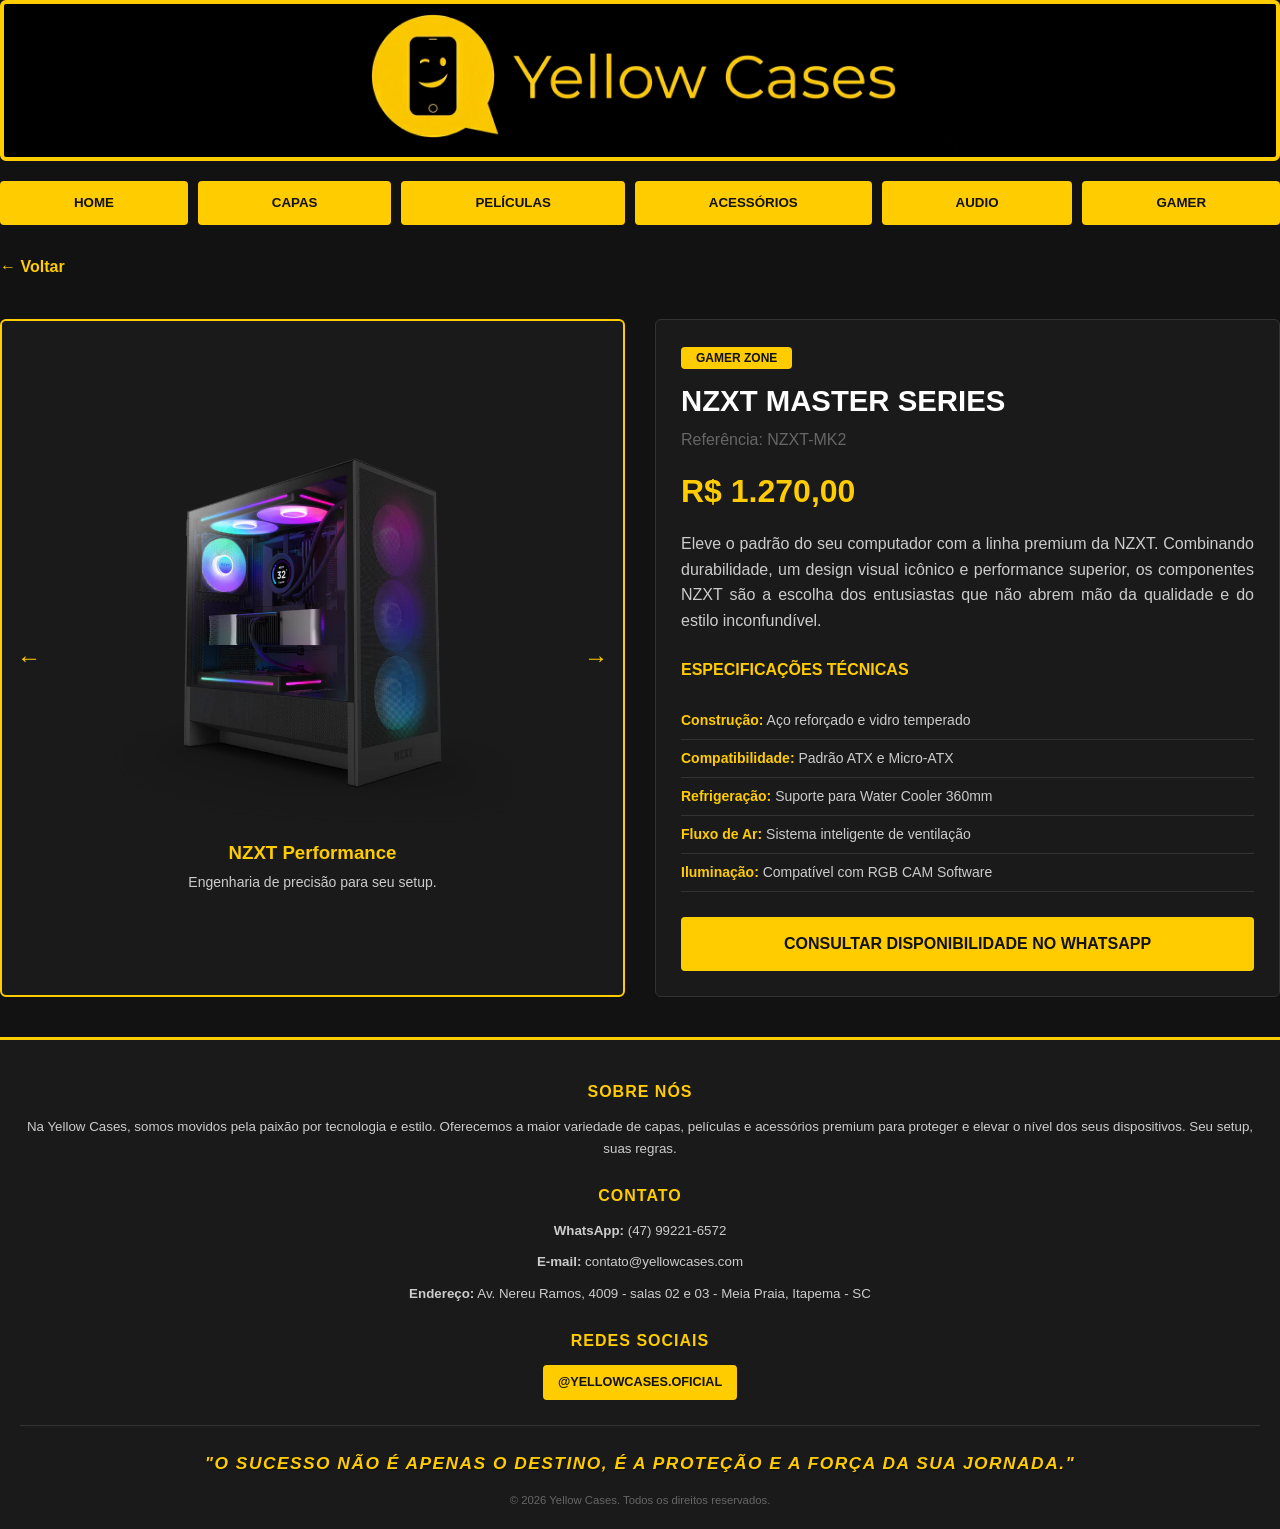
<file: yellow site/nzxt.html>
<!DOCTYPE html>
<html lang="pt-BR">
<head>
    <meta charset="UTF-8">
    <meta name="viewport" content="width=device-width, initial-scale=1.0">
    <title>NZXT Experience - Yellow Cases</title>
    <link rel="stylesheet" href="./style.css">
</head>
<body>

    <header id="main-header">
        <img src="./source/img/identi/banner.png" id="banner">
    </header>

    <nav id="main-nav">
        <a href="./home.html" class="nav-item">HOME</a>
        <a href="#" class="nav-item">CAPAS</a>
        <a href="#" class="nav-item">PELÍCULAS</a>
        <a href="#" class="nav-item">ACESSÓRIOS</a>
        <a href="#" class="nav-item">AUDIO</a>
        <a href="#" class="nav-item">GAMER</a>
    </nav>

    <main>
        <a href="./home.html" class="back-link">&larr; Voltar</a>

        <div class="product-container">
            
            <div class="carousel-container">
                <span class="carousel-arrow arrow-left" id="prev-btn">&larr;</span>

                <div class="carousel-track">
                    <div class="carousel-slide active">
                        <img src="./source/img/carrosel2/img1.webp" alt="NZXT Produto 1">
                        <div class="carousel-caption">
                            <h2>NZXT Performance</h2>
                            <p>Engenharia de precisão para seu setup.</p>
                        </div>
                    </div>

                    <div class="carousel-slide">
                        <img src="./source/img/carrosel2/img2.webp" alt="NZXT Produto 2">
                        <div class="carousel-caption">
                            <h2>Estética Minimalista</h2>
                            <p>Design que se integra perfeitamente.</p>
                        </div>
                    </div>

                    <div class="carousel-slide">
                        <img src="./source/img/carrosel2/img3.webp" alt="NZXT Produto 3">
                        <div class="carousel-caption">
                            <h2>Tecnologia de Ponta</h2>
                            <p>Máxima eficiência térmica e fluxo.</p>
                        </div>
                    </div>
                </div>

                <span class="carousel-arrow arrow-right" id="next-btn">&rarr;</span>
            </div>

            <div class="product-details">
                <span class="carousel-badge">GAMER ZONE</span>
                <h2 class="product-title">NZXT MASTER SERIES</h2>
                
                <p class="product-ref">Referência: NZXT-MK2</p>
                
                <div class="product-price">R$ 1.270,00</div>
                
                <p class="product-description">
                    Eleve o padrão do seu computador com a linha premium da NZXT. Combinando durabilidade, um design visual icônico e performance superior, os componentes NZXT são a escolha dos entusiastas que não abrem mão da qualidade e do estilo inconfundível.
                </p>

                <h3 class="specs-title">Especificações Técnicas</h3>
                <ul class="specs-list">
                    <li><strong>Construção:</strong> Aço reforçado e vidro temperado</li>
                    <li><strong>Compatibilidade:</strong> Padrão ATX e Micro-ATX</li>
                    <li><strong>Refrigeração:</strong> Suporte para Water Cooler 360mm</li>
                    <li><strong>Fluxo de Ar:</strong> Sistema inteligente de ventilação</li>
                    <li><strong>Iluminação:</strong> Compatível com RGB CAM Software</li>
                </ul>

                <a href="https://wa.me/5547992216572?text=Olá!%20Tenho%20interesse%20nos%20produtos%20NZXT%20do%20site." target="_blank" class="btn-buy">
                    Consultar Disponibilidade no WhatsApp
                </a>
            </div>
        </div>
    </main>

<footer id="main-footer">
        <div class="footer-container">
            <div class="footer-column">
                <h3>SOBRE NÓS</h3>
                <p>Na Yellow Cases, somos movidos pela paixão por tecnologia e estilo. Oferecemos a maior variedade de capas, películas e acessórios premium para proteger e elevar o nível dos seus dispositivos. Seu setup, suas regras.</p>
            </div>

            <div class="footer-column">
                <h3>CONTATO</h3>
                <p><strong>WhatsApp:</strong> (47) 99221-6572</p>
                <p><strong>E-mail:</strong> contato@yellowcases.com</p>
                <p><strong>Endereço:</strong> Av. Nereu Ramos, 4009 - salas 02 e 03 - Meia Praia, Itapema - SC</p>
            </div>

            <div class="footer-column">
                <h3>REDES SOCIAIS</h3>
                <a href="https://instagram.com" target="_blank" class="footer-social-link">@YELLOWCASES.OFICIAL</a>
            </div>
        </div>

        <div class="footer-bottom">
            <hr class="footer-divider">
            <p class="epic-quote">"O SUCESSO NÃO É APENAS O DESTINO, É A PROTEÇÃO E A FORÇA DA SUA JORNADA."</p>
            <p class="copyright">&copy; 2026 Yellow Cases. Todos os direitos reservados.</p>
        </div>
    </footer>

    <script>
        document.addEventListener("DOMContentLoaded", function() {
            const slides = document.querySelectorAll(".carousel-slide");
            const prevBtn = document.getElementById("prev-btn");
            const nextBtn = document.getElementById("next-btn");
            let currentIndex = 0;

            function showSlide(index) {
                slides.forEach(slide => slide.classList.remove("active"));
                if (index >= slides.length) currentIndex = 0;
                else if (index < 0) currentIndex = slides.length - 1;
                else currentIndex = index;
                slides[currentIndex].classList.add("active");
            }

            nextBtn.addEventListener("click", () => showSlide(currentIndex + 1));
            prevBtn.addEventListener("click", () => showSlide(currentIndex - 1));
        });
    </script>
</body>
</html>
</file>
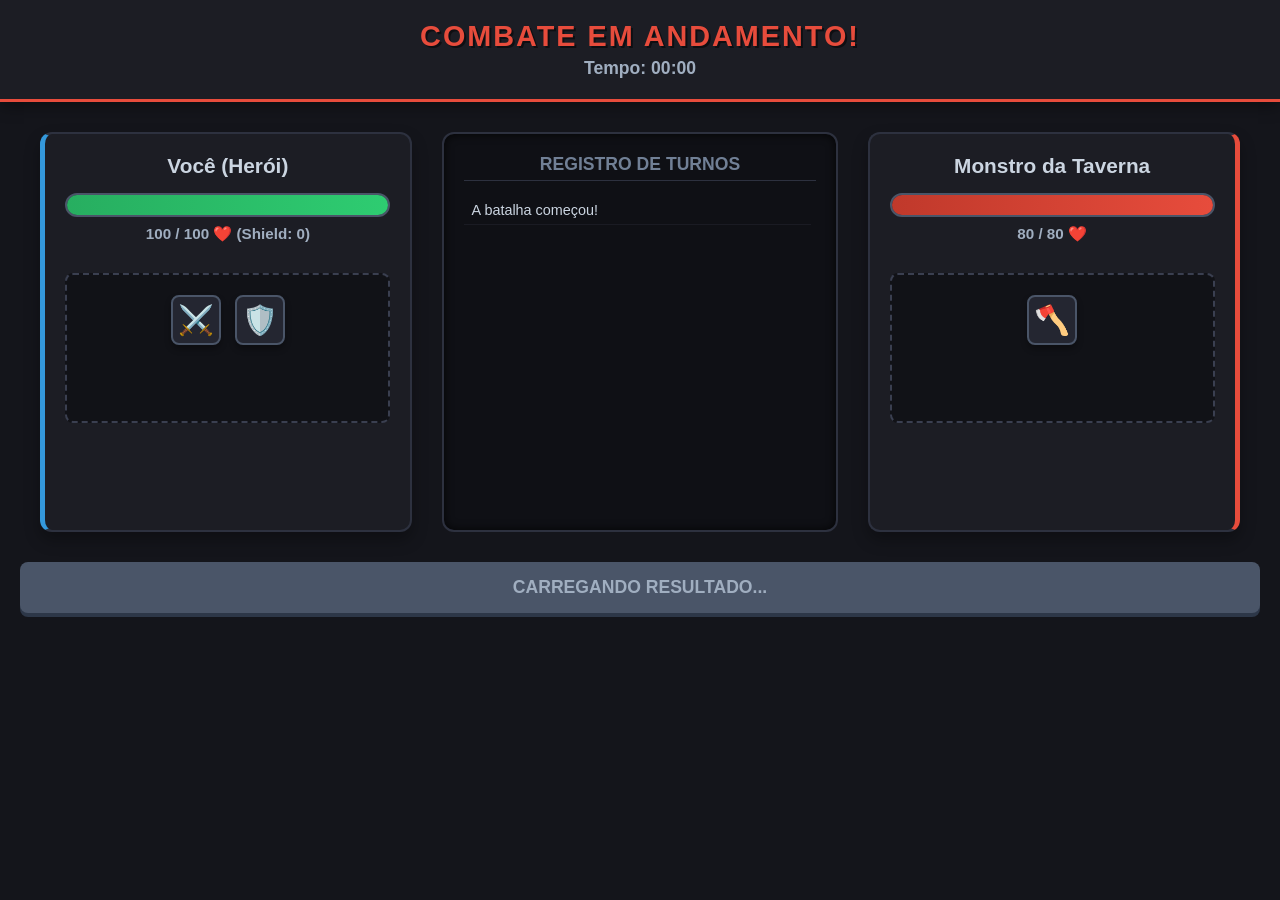
<file: josgo backpack/paginas/batalha.html>
<!DOCTYPE html>
<html lang="pt-BR">
<head>
    <meta charset="UTF-8">
    <meta name="viewport" content="width=device-width, initial-scale=1.0">
    <title>Backpack Brawl - Batalha</title>
    <link rel="stylesheet" href="../estilos/style_batalha.css">
</head>
<body>

    <header id="status-batalha">
        <h1>Combate em Andamento!</h1>
        <div id="cronometro">Tempo: <span id="tempo-decorrido">00:00</span></div>
    </header>

    <main id="arena">

        <section class="combatente" id="jogador">
            <div class="info-combatente">
                <h2>Você (Herói)</h2>
                <div class="barra-vida-container">
                    <div class="barra-vida" id="vida-jogador" style="width: 100%;"></div>
                </div>
                <span class="texto-vida">100 / 100 ❤️</span>
            </div>
            
            <div class="mochila-combate">
                <div class="item-ativo">⚔️</div>
                <div class="item-ativo">🛡️</div>
            </div>
        </section>

        <section id="log-combate">
            <h3>Registro de Turnos</h3>
            <div id="lista-eventos">
                <p class="evento">A batalha começou!</p>
                </div>
        </section>

        <section class="combatente" id="inimigo">
            <div class="info-combatente">
                <h2>Monstro da Taverna</h2>
                <div class="barra-vida-container">
                    <div class="barra-vida" id="vida-inimigo" style="width: 100%;"></div>
                </div>
                <span class="texto-vida">80 / 80 ❤️</span>
            </div>

            <div class="mochila-combate">
                <div class="item-ativo">🪓</div>
            </div>
        </section>

    </main>

    <footer id="acoes-batalha">
        <button type="button" id="btn-voltar" class="btn-resultado" disabled>Carregando resultado...</button>
    </footer>
    <script src="../scripts/main_batalha.js"></script></body>
</html>
</file>
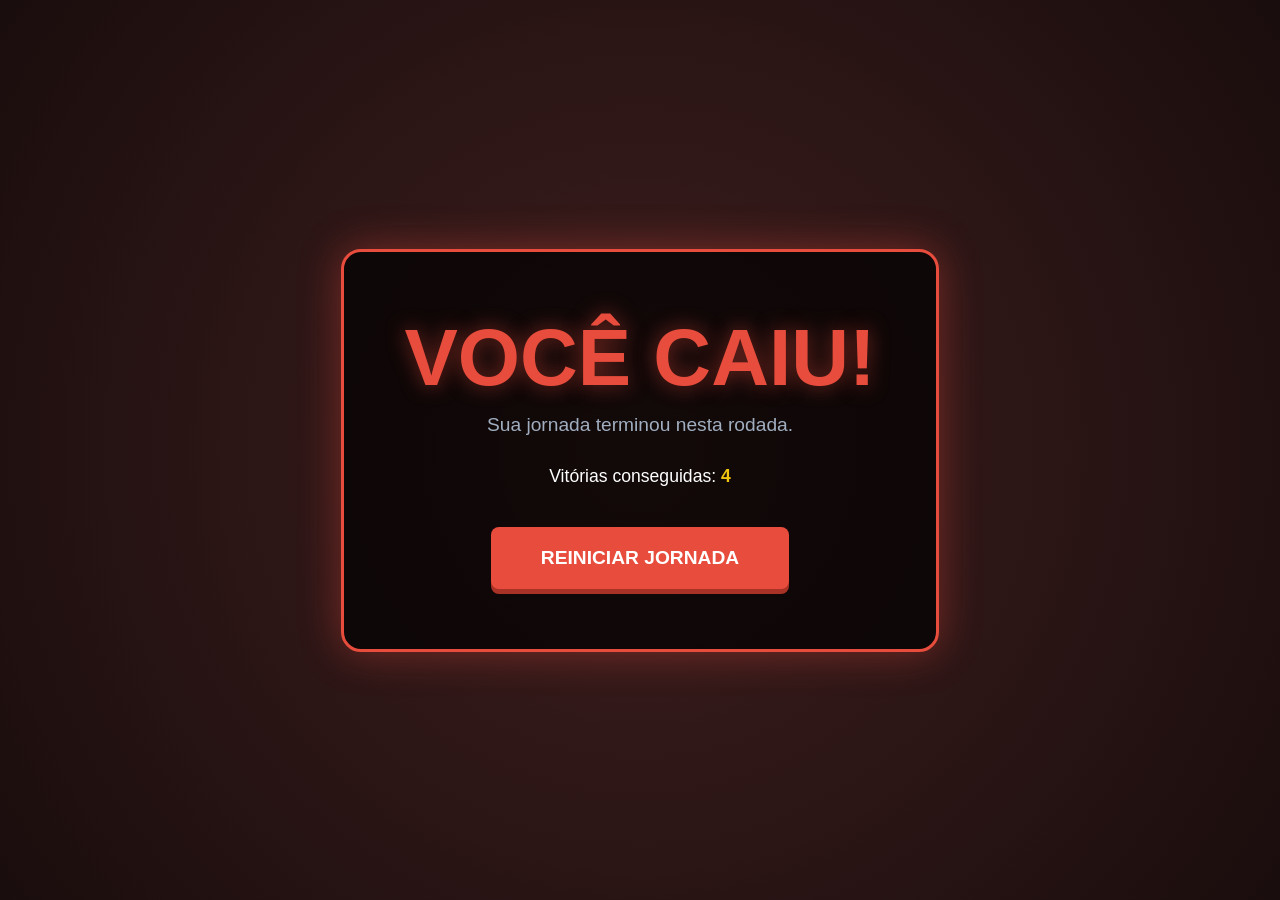
<file: josgo backpack/paginas/derrota.html>
<!DOCTYPE html>
<html lang="pt-BR">
<head>
    <meta charset="UTF-8">
    <meta name="viewport" content="width=device-width, initial-scale=1.0">
    <title>Backpack Brawl - Derrota</title>
    <link rel="stylesheet" href="../estilos/style_derrota.css">
</head>
<body>

    <div id="container-derrota">
        <h1 class="titulo-derrota">VOCÊ CAIU!</h1>
        <p class="subtitulo">Sua jornada terminou nesta rodada.</p>

        <div class="status-final">
            <p>Vitórias conseguidas: <span>4</span></p>
        </div>

        <div class="acoes">
            <a href="../index.html" class="btn-reiniciar">REINICIAR JORNADA</a>
        </div>
    </div>

</body>
</html>
</file>
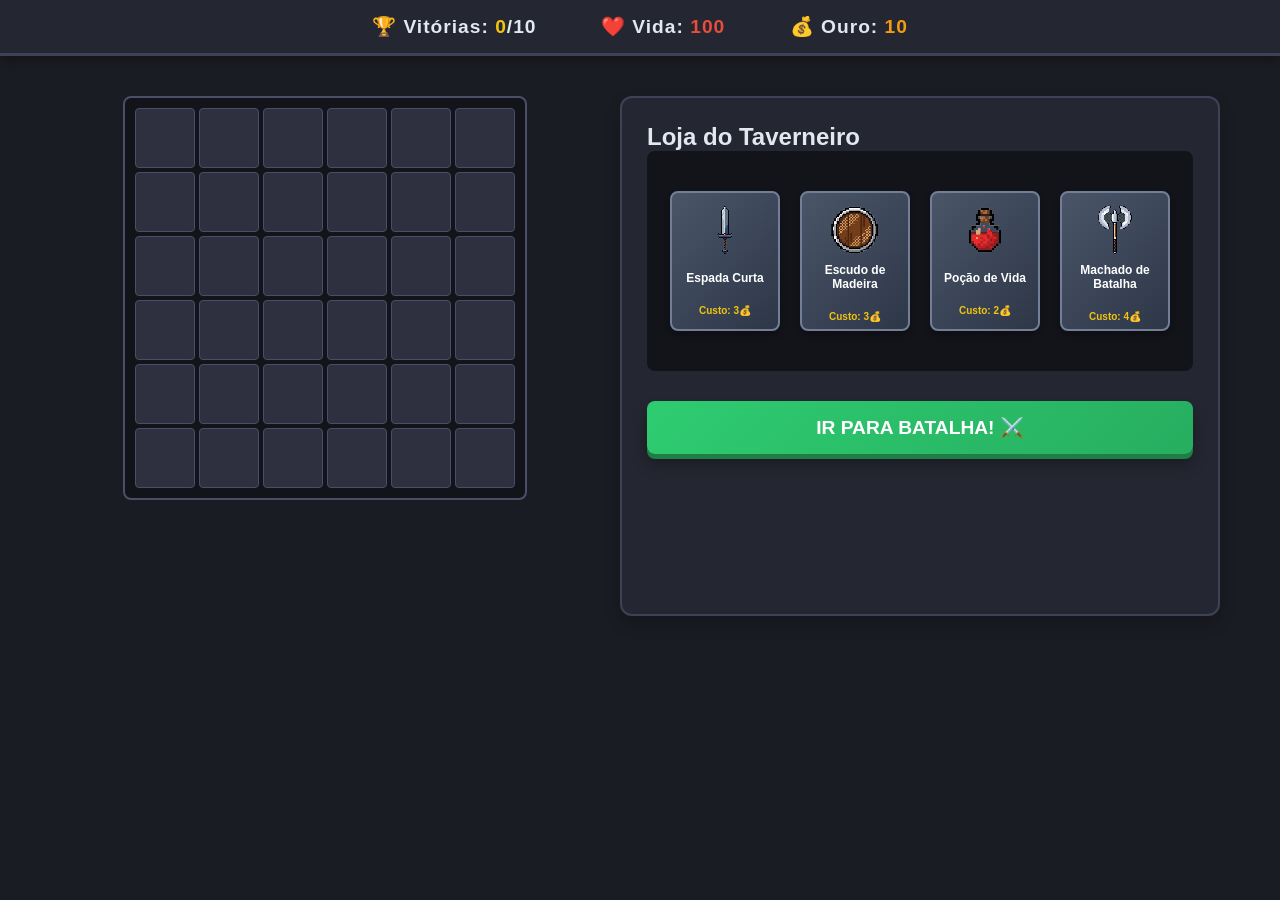
<file: josgo backpack/paginas/jogo.html>
<!DOCTYPE html>
<html lang="pt-BR">
<head>
    <meta charset="UTF-8">
    <meta name="viewport" content="width=device-width, initial-scale=1.0">
    <title>Backpack Brawl - Preparação</title>
    <link rel="stylesheet" href="../estilos/style_jogo.css">
</head>
<body>

    <header id="status-bar">
        <div class="status-item">🏆 Vitórias: <span id="vitorias">0</span>/10</div>
        <div class="status-item">❤️ Vida: <span id="vida-max">100</span></div>
        <div class="status-item">💰 Ouro: <span id="ouro">10</span></div>
    </header>

    <main id="area-jogo">
        
<div id="mochila-grid">
    <div class="slot" data-linha="0" data-coluna="0"></div>
    <div class="slot" data-linha="0" data-coluna="1"></div>
    <div class="slot" data-linha="0" data-coluna="2"></div>
    <div class="slot" data-linha="0" data-coluna="3"></div>
    <div class="slot" data-linha="0" data-coluna="4"></div>
    <div class="slot" data-linha="0" data-coluna="5"></div>

    <div class="slot" data-linha="1" data-coluna="0"></div>
    <div class="slot" data-linha="1" data-coluna="1"></div>
    <div class="slot" data-linha="1" data-coluna="2"></div>
    <div class="slot" data-linha="1" data-coluna="3"></div>
    <div class="slot" data-linha="1" data-coluna="4"></div>
    <div class="slot" data-linha="1" data-coluna="5"></div>

    <div class="slot" data-linha="2" data-coluna="0"></div>
    <div class="slot" data-linha="2" data-coluna="1"></div>
    <div class="slot" data-linha="2" data-coluna="2"></div>
    <div class="slot" data-linha="2" data-coluna="3"></div>
    <div class="slot" data-linha="2" data-coluna="4"></div>
    <div class="slot" data-linha="2" data-coluna="5"></div>

    <div class="slot" data-linha="3" data-coluna="0"></div>
    <div class="slot" data-linha="3" data-coluna="1"></div>
    <div class="slot" data-linha="3" data-coluna="2"></div>
    <div class="slot" data-linha="3" data-coluna="3"></div>
    <div class="slot" data-linha="3" data-coluna="4"></div>
    <div class="slot" data-linha="3" data-coluna="5"></div>

    <div class="slot" data-linha="4" data-coluna="0"></div>
    <div class="slot" data-linha="4" data-coluna="1"></div>
    <div class="slot" data-linha="4" data-coluna="2"></div>
    <div class="slot" data-linha="4" data-coluna="3"></div>
    <div class="slot" data-linha="4" data-coluna="4"></div>
    <div class="slot" data-linha="4" data-coluna="5"></div>

    <div class="slot" data-linha="5" data-coluna="0"></div>
    <div class="slot" data-linha="5" data-coluna="1"></div>
    <div class="slot" data-linha="5" data-coluna="2"></div>
    <div class="slot" data-linha="5" data-coluna="3"></div>
    <div class="slot" data-linha="5" data-coluna="4"></div>
    <div class="slot" data-linha="5" data-coluna="5"></div>
</div>

        <section id="secao-loja">
            <h2>Loja do Taverneiro</h2>
            <div id="vitrine-loja">
                <div class="item-loja" id="item-exemplo">⚔️ Espada Curta</div>
            </div>
            <a href="batalha.html">
                <button type="button" id="btn-batalhar">IR PARA BATALHA! ⚔️</button>
            </a>
        </section>

    </main>
    <script src="../scripts/main_jogo.js"></script>
</body>
</html>
</file>
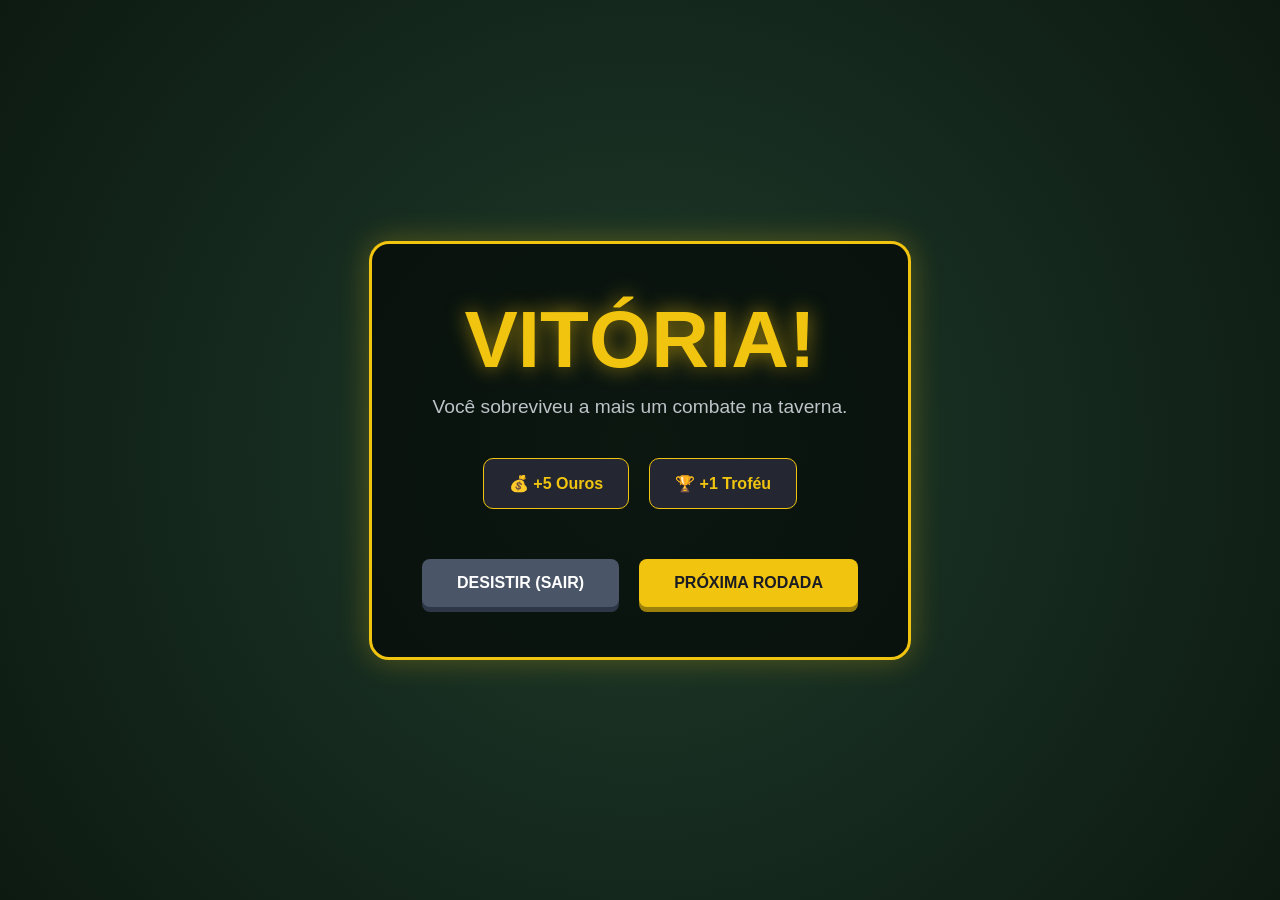
<file: josgo backpack/paginas/vitoria.html>
<!DOCTYPE html>
<html lang="pt-BR">
<head>
    <meta charset="UTF-8">
    <meta name="viewport" content="width=device-width, initial-scale=1.0">
    <title>Backpack Brawl - Vitória!</title>
    <link rel="stylesheet" href="../estilos/style_vitoria.css">
</head>
<body>

    <div id="container-vitoria">
        <h1 class="titulo-vitoria">VITÓRIA!</h1>
        <p class="subtitulo">Você sobreviveu a mais um combate na taverna.</p>

        <div id="recompensas">
            <div class="card-recompensa">💰 +5 Ouros</div>
            <div class="card-recompensa">🏆 +1 Troféu</div>
        </div>

        <div class="acoes">
            <a href="../index.html" class="btn-desistir">DESISTIR (Sair)</a>
            <a href="jogo.html" class="btn-proxima">PRÓXIMA RODADA</a>
        </div>
    </div>

</body>
</html>
</file>
<file: style.css>
body {
    background-color: black;
    margin: 0;
    height: 150vh;

    background-image: 
        radial-gradient(circle, rgba(0,0,0,0) 5%, rgba(0,0,0,1) 80%),
        url(lindoss.jpeg);

    background-size: 80%;
    background-position: center;
    background-repeat: no-repeat;

    display: flex;
    flex-direction: column;
}


.container-projetos {
    display: flex;
    gap: 20px; 
    
    /* CORREÇÃO AQUI: Mantém os botões centralizados na horizontal */
    justify-content: center; 
    
    /* CORREÇÃO AQUI: Alinha os botões lá no topo da página */
    align-items: flex-start; 
    
    /* Ajusta o espaçamento do topo para não colarem na borda da tela */
    padding: 60px 20px; 
    flex: 1; 
}


.botao-projeto {
    display: flex;
    flex-direction: column;
    align-items: center;
    background-color: rgba(255, 255, 255, 0.1); 
    border: 1px solid rgba(255, 255, 255, 0.2);
    border-radius: 12px;
    padding: 15px;
    text-decoration: none; 
    transition: transform 0.2s, background-color 0.2s;
    width: 180px; 
}


.botao-projeto:hover {
    transform: translateY(-5px); 
    background-color: rgba(255, 255, 255, 0.2);
}


.imagem-projeto {
    width: 100%;
    height: 120px; 
    border-radius: 8px;
    background-size: contain;
    background-position: center;
    margin-bottom: 12px; 
    background-repeat: no-repeat;
}

.botao-projeto span {
    color: white;
    font-family: sans-serif;
    font-size: 14px;
    font-weight: bold;
    text-align: center;
}

.img-yellow { background-image: url('yellow site/source/img/icone/imgY.jpg'); }
.img-winamp { background-image: url('winamploguinho.png'); }
.img-termo  { background-image: url('termofalso.png'); }
.img-aleh   { background-image: url('alebros.webp'); }


.rodapezin {
    background: linear-gradient(to bottom, rgba(0, 0, 0, 0) 0%, rgba(0, 0, 0, 1) 100%);
    color: #636363; 
    padding: 40px 20px 20px 20px; 
    text-align: center;
    width: 100%;
    box-sizing: border-box; 
}

.rodapezin p {
    margin: 0;
    font-size: 14px;
    line-height: 1.6;
    font-style: italic; 
}
</file>
<file: copiandotermo/style.css>
body { 
            background-color: #313329; 
            color: white; font-family: sans-serif; display: flex; 
            flex-direction: column; 
            align-items: center; 
            margin: 0; 
            height: 100vh; 
}
        
h1 { 
            margin: 10px 0; 
}
        
        /* Grade de letras */
#grid { 
            display: grid; 
            grid-template-rows: repeat(6, 1fr); 
            gap: 5px; 
            margin-bottom: 20px; 
}

.row { display: grid; 
            grid-template-columns: repeat(5, 1fr); 
            gap: 5px; 
}

.cell { 
            width: 50px; 
            height: 50px; 
            border: 2px solid #3a3a3c; 
            display: flex; 
            align-items: center; 
            justify-content: center; 
            font-size: 2rem; 
            font-weight: bold; 
}

        /* Teclado simples */
#keyboard { 
            display: flex; 
            flex-direction: 
            column; gap: 8px; 
}

.key-row { 
            display: flex; 
            gap: 5px; 
            justify-content: center; 
}

button { 
            padding: 15px 10px; 
            border-radius: 4px; 
            border: none; 
            background: #818384; 
            color: white; 
            font-weight: bold; 
            cursor: pointer; 
}

.correct {
    background-color: #6aaa64;
    border-color: #6aaa64;
    color: white;
}

.present {
    background-color: #c9b458;
    border-color: #c9b458;
    color: white;
}

.absent {
    background-color: #787c7e;
    border-color: #787c7e;
    color: white;
}

#vitoria {
    width: 100%;
    height: 100%;
    text-align: center;
}
#loss {
    text-align: center;
    width: 100%;
    height: 100%;
}
</file>
<file: josgo backpack/estilos/style_index.css>
/* ==========================================
   RESET & CONFIGURAÇÕES GERAIS
   ========================================== */
* {
    margin: 0;
    padding: 0;
    box-sizing: border-box;
}

body {
    font-family: 'Segoe UI', Tahoma, Geneva, Verdana, sans-serif;
    /* Um degradê escuro que lembra fundo de jogos de taverna/estratégia */
    background: radial-gradient(circle, #2c3e50 0%, #1a252f 100%);
    height: 100vh;
    display: flex;
    justify-content: center;
    align-items: center;
    overflow: hidden;
}

/* ==========================================
   CONTAINER DA TELA DE INÍCIO
   ========================================== */
#tela-inicio {
    text-align: center;
    /* Animação suave para a tela surgir ao carregar */
    animation: surgindoTela 1.2s ease-in-out;
}

/* Título Principal (Backpack Brawl) */
#tela-inicio h1 {
    color: #f1c40f;
    font-size: 4rem;
    text-transform: uppercase;
    letter-spacing: 4px;
    margin-bottom: 10px;
    /* Sombra projetada para dar efeito 3D no texto */
    text-shadow: 3px 3px 0px #d35400, 6px 6px 0px rgba(0, 0, 0, 0.4);
}

/* Subtítulo */
#tela-inicio p {
    color: #bdc3c7;
    font-size: 1.2rem;
    margin-bottom: 50px;
    letter-spacing: 2px;
}

/* ==========================================
   O BOTÃO GRANDÃO DE INICIAR
   ========================================== */
#btn-iniciar {
    background: linear-gradient(135deg, #e67e22 0%, #d35400 100%);
    color: white;
    font-size: 2rem;
    font-weight: bold;
    text-transform: uppercase;
    padding: 20px 60px;
    border: none;
    border-radius: 50px;
    cursor: pointer;
    letter-spacing: 1px;
    /* Cria a "grossura" 3D do botão */
    box-shadow: 0 8px 0px #a04000, 0 15px 20px rgba(0, 0, 0, 0.5);
    /* Transição suave para os efeitos de hover */
    transition: all 0.1s ease;
}

/* Efeito ao passar o mouse por cima */
#btn-iniciar:hover {
    transform: translateY(-2px);
    box-shadow: 0 10px 0px #a04000, 0 20px 25px rgba(0, 0, 0, 0.6);
    background: linear-gradient(135deg, #f39c12 0%, #e67e22 100%);
}

/* Efeito mecânico de clique (o botão afunda) */
#btn-iniciar:active {
    transform: translateY(6px);
    box-shadow: 0 2px 0px #a04000, 0 5px 10px rgba(0, 0, 0, 0.5);
}

/* ==========================================
   ANIMAÇÕES
   ========================================== */
@keyframes surgindoTela {
    from {
        opacity: 0;
        transform: scale(0.95);
    }
    to {
        opacity: 1;
        transform: scale(1);
    }
}
</file>
<file: winamp2.0/style.css>
:root {
    --glow: #00fff2;
}

body {
    margin: 0;
    background: #0b0b0f;
    font-family: Arial, Helvetica, sans-serif;
    color: var(--glow);
    display: flex;
    justify-content: center;
    align-items: center;
    height: 100vh;
}

/* =========================
   PLAYER BASE
========================= */
.player {
    width: 420px;
    background: linear-gradient(145deg, #111, #0a0a0f);
    border: 2px solid var(--glow);
    box-shadow: 0 0 25px var(--glow);
    border-radius: 8px;
    overflow: hidden;
}

/* =========================
   TITLE BAR
========================= */
.title-bar {
    background: #000;
    padding: 10px;
    text-align: center;
    font-weight: bold;
    letter-spacing: 2px;
    border-bottom: 1px solid var(--glow);
}

/* =========================
   SCREEN
========================= */
.screen {
    position: relative;
    height: 180px;
    background: radial-gradient(circle at center, #111 0%, #000 100%);
    overflow: hidden;
    padding: 10px;
}

/* TEXT */
.song-title {
    font-size: 12px;
    margin-bottom: 5px;
}

.time {
    font-size: 12px;
    margin-bottom: 5px;
    color: #00ffaa;
}

/* =========================
   VISUALIZER
========================= */
.visualizer {
    position: absolute;
    bottom: 0;
    left: 0;
    width: 100%;
    height: 120px;
    display: flex;
    align-items: flex-end;
    gap: 2px;
    z-index: 1;
}

.bar {
    width: 3px;
    background: linear-gradient(var(--glow), #0066ff);
    box-shadow: 0 0 10px var(--glow);
    height: 10px;
    transition: height 0.08s;
}

/* canvas */
.visualizer canvas {
    position: absolute;
    inset: 0;
    width: 100%;
    height: 100%;
    opacity: 0.6;
    z-index: 2;
}

/* =========================
   PROGRESS
========================= */
.progress {
    width: 100%;
    height: 5px;
    background: #222;
    margin-top: 10px;
    border-radius: 3px;
    overflow: hidden;
}

.progress-fill {
    height: 100%;
    width: 0%;
    background: var(--glow);
    box-shadow: 0 0 12px var(--glow);
}

/* =========================
   EQ VISUAL
========================= */
.equalizer {
    display: flex;
    justify-content: space-around;
    padding: 5px;
    background: #050505;
}

.eq-bar {
    width: 6px;
    height: 10px;
    background: #00ffaa;
    box-shadow: 0 0 8px #00ffaa;
}

/* =========================
   EQ SLIDERS
========================= */
.eq-sliders {
    display: flex;
    justify-content: space-around;
    padding: 10px;
    background: #0a0a0a;
    border-top: 1px solid var(--glow);
}

.eq-sliders input[type="range"] {
    writing-mode: bt-lr;
    -webkit-appearance: slider-vertical;
    width: 20px;
    height: 80px;
    accent-color: var(--glow);
}

/* =========================
   CONTROLS
========================= */
.controls {
    display: flex;
    flex-wrap: wrap;
    justify-content: center;
    gap: 6px;
    padding: 10px;
    background: #000;
    border-top: 1px solid var(--glow);
}

button {
    background: #111;
    border: 1px solid var(--glow);
    color: var(--glow);
    padding: 5px 10px;
    cursor: pointer;
    box-shadow: 0 0 8px var(--glow);
    transition: 0.2s;
}

button:hover {
    background: var(--glow);
    color: #000;
}

/* =========================
   VOLUME / BALANCE
========================= */
.volume-box,
.balance-box {
    display: flex;
    align-items: center;
    gap: 5px;
    font-size: 12px;
}

input[type="range"] {
    accent-color: var(--glow);
}

/* =========================
   PLAYLIST
========================= */
.playlist-panel {
    background: #050505;
    border-top: 1px solid var(--glow);
    max-height: 150px;
    overflow-y: auto;
}

.playlist-header {
    padding: 5px;
    text-align: center;
    font-weight: bold;
    border-bottom: 1px solid var(--glow);
}

#playlist {
    list-style: none;
    margin: 0;
    padding: 0;
}

#playlist li {
    padding: 6px;
    cursor: pointer;
    border-bottom: 1px solid #111;
    font-size: 12px;
}

#playlist li:hover {
    background: var(--glow);
    color: #000;
}

/* =========================
   SCROLLBAR
========================= */
::-webkit-scrollbar {
    width: 6px;
}

::-webkit-scrollbar-thumb {
    background: var(--glow);
}

/* =========================
   FULLSCREEN MODE
========================= */
body.fullscreen {
    margin: 0;
    overflow: hidden;
    background: radial-gradient(circle, #000 40%, #050510 100%);
}

body.fullscreen .player {
    width: 100vw;
    height: 100vh;
    border: none;
    box-shadow: none;
    border-radius: 0;
}

body.fullscreen .screen {
    height: 100vh;
    padding: 20px;
}

body.fullscreen .visualizer {
    position: absolute;
    inset: 0;
    width: 100%;
    height: 100%;
}

body.fullscreen canvas {
    width: 100vw !important;
    height: 100vh !important;
    opacity: 0.85;
    filter: blur(0.3px) contrast(1.2);
}

/* esconder UI */
body.fullscreen .controls,
body.fullscreen .playlist-panel,
body.fullscreen .equalizer,
body.fullscreen .eq-sliders,
body.fullscreen .progress,
body.fullscreen .song-title,
body.fullscreen .time,
body.fullscreen .title-bar {
    display: none;
}

/* exit fullscreen button */
#exitFs {
    position: fixed;
    top: 20px;
    right: 20px;
    z-index: 9999;
    display: none;
    background: rgba(0,0,0,0.7);
    border: 1px solid var(--glow);
    color: var(--glow);
    padding: 10px 15px;
    cursor: pointer;
    box-shadow: 0 0 10px var(--glow);
}

body.fullscreen #exitFs {
    display: block;
}
</file>
<file: yellow site/style.css>
/* Configurações Gerais de Página (Padrão para WeasyPrint) */
@page {
    size: A4 portrait;
    margin: 12mm 10mm;
    background-color: #121212;
}

*, *::before, *::after {
    box-sizing: border-box;
}

body {
    font-family: 'Segoe UI', Tahoma, Geneva, Verdana, sans-serif;
    background-color: #121212;
    color: #ffffff;
    margin: 0;
    padding: 0;
    line-height: 1.5;
}

/* Cabeçalho */
#main-header {
    background-color: #000000;
    border: 4px solid #ffcc00;
    border-radius: 6px;
    margin-bottom: 20px;
    position: relative;
    text-align: center;
}

#banner{
    width: 50%;
    
}

/* Ícone de Estrela no Canto Direito do Cabeçalho */
.header-star {
    position: absolute;
    right: 20px;
    top: 50%;
    transform: translateY(-50%);
    color: #ffcc00;
    font-size: 24pt;
}

/* Menu de Navegação */
#main-nav {
    margin-bottom: 30px;
    text-align: center;
    display: flex;
    flex-wrap: wrap;
    gap: 10px;
    width: 100%;
}

.nav-item {
    flex: 1 1 auto; /* Os botões se distribuem igualmente e quebram linha se necessário */
    background-color: #ffcc00;
    color: #121212;
    padding: 10px;
    text-align: center;
    font-weight: bold;
    text-decoration: none;
    text-transform: uppercase;
    font-size: 10pt;
    border-radius: 4px;
    border: 2px solid transparent;
    transition: all 0.3s ease;
}

.nav-item:hover{
    color: #ffcc00;
    background-color: #121212;
}

/* Seção dos Carrosséis (4 Colunas - Página Inicial) */
#carousels-container {
    display: flex;
    flex-wrap: wrap;       /* Isso permite que as colunas pulem para baixo se faltar espaço */
    gap: 16px;             /* Substitui o antigo border-spacing de forma nativa */
    width: 100%;
    margin-bottom: 30px;
}

.carousel-column {
    flex: 1 1 calc(25% - 12px); /* Tenta ocupar 25% da tela, mas se adapta */
    min-width: 220px;           /* Não deixa o carrossel ficar mais esmagado que isso */
    background-color: #1a1a1a;
    border: 1px solid #333;
    border-radius: 6px;
    padding: 10px;
    text-align: center;
}

/* Indicador de Tipo de Carrossel */
.carousel-badge {
    display: inline-block;
    background-color: #333;
    color: #ffcc00;
    border: 1px solid #ffcc00;
    border-radius: 50%;
    width: 100px;
    height: 30px;
    line-height: 22px;
    font-size: 9pt;
    font-weight: bold;
    margin-bottom: 10px;
}

/* Container Estrutural do Carrossel */
.photo-carousel {
    background-color: #262626;
    border: 2px solid #ffcc00;
    border-radius: 4px;
    padding: 20px 30px; /* Ajustado para dar espaço seguro para as setas nas laterais */
    position: relative;
    margin-bottom: 12px;
}

/* Área Interna onde a Imagem se Posiciona */
.carousel-view {
    width: 100%;
    height: 220px; /* Altura fixa e idêntica para todos os 4 blocks */
    display: flex;
    justify-content: center;
    align-items: center;
    overflow: hidden;
}

/* Regra Unificada para Padronização de todas as Imagens */
.carousel-view img {
    width: 100%;
    height: 100%;
    object-fit: contain; /* Encaixa a imagem sem cortar e sem distorcer as proporções */
}

/* Setas do Carrossel (< e >) */
.carousel-arrow {
    position: absolute;
    top: 50%;
    transform: translateY(-50%);
    color: #ffcc00;
    font-weight: bold;
    font-size: 14pt;
    cursor: pointer;
    user-select: none;
    z-index: 10; /* Garante que a seta fique sempre clicável acima da foto */
    transition: transform 0.2s ease, color 0.2s ease;
}

.carousel-arrow:hover {
    color: #ffffff;
    transform: translateY(-50%) scale(1.1);
}

.arrow-left { left: 8px; }
.arrow-right { right: 8px; }

/* Título abaixo/acima da foto */
.carousel-title {
    color: #ffcc00;
    font-size: 11pt;
    font-weight: bold;
    margin: 5px 0 0 0;
    text-transform: uppercase;
}

/* Seção de Conteúdo de Texto Inferior */
#text-content-section {
    background-color: #1a1a1a;
    border: 2px solid #ffcc00;
    border-radius: 6px;
    padding: 20px;
    margin-top: 20px;
    width: 100%; /* Força a ocupar a largura total */
    display: block; /* Garante comportamento de bloco independente */
}

.section-title-container {
    text-align: center;
    margin-bottom: 15px;
}

.section-title {
    display: inline-block;
    background-color: #ffcc00;
    color: #121212;
    padding: 6px 20px;
    font-size: 12pt;
    font-weight: bold;
    border-radius: 20px;
    text-transform: uppercase;
    margin: 0;
}

.text-box {
    color: #cccccc;
    font-size: 10.5pt;
    line-height: 1.6;
    text-align: justify;
}

.text-box p {
    margin: 0 0 12px 0;
}
.text-box p:last-child {
    margin-bottom: 0;
}


/* ==========================================================================
   NOVO: ESTILOS EXCLUSIVOS DA PÁGINA DE PRODUTO & CARROSSEL ESTÁTICO
   ========================================================================== */

.product-container {
    display: flex;
    flex-wrap: wrap;
    gap: 30px;
    margin-top: 20px;
    width: 100%;
}

.product-details {
    flex: 1 1 calc(50% - 15px);
    min-width: 300px;
    background-color: #1a1a1a;
    border: 1px solid #333;
    border-radius: 6px;
    padding: 25px;
}

/* Badge reestilizada para a página de produto */
.product-details .carousel-badge {
    display: inline-block;
    border-radius: 4px;
    width: auto;
    height: auto;
    padding: 4px 15px;
    line-height: normal;
    background-color: #ffcc00;
    color: #121212;
    font-weight: bold;
    font-size: 9pt;
    border: none;
    margin-bottom: 0;
}

.product-title {
    color: #ffffff;
    margin: 10px 0 0 0;
    font-size: 22pt;
}

.product-ref {
    color: #666;
    margin: 5px 0;
}

.product-price {
    color: #ffcc00;
    font-size: 24pt;
    font-weight: bold;
    margin: 15px 0;
}

.product-description {
    color: #cccccc;
    line-height: 1.6;
    text-align: justify;
}

.specs-title {
    color: #ffcc00;
    margin-top: 25px;
    font-size: 12pt;
    text-transform: uppercase;
}

/* Lista de Especificações Técnicas */
.specs-list {
    margin: 20px 0;
    padding: 0;
    list-style: none;
}

.specs-list li {
    padding: 8px 0;
    border-bottom: 1px solid #333;
    font-size: 10.5pt;
    color: #cccccc;
}

.specs-list strong {
    color: #ffcc00;
}

.btn-buy {
    display: block;
    width: 100%;
    background-color: #ffcc00;
    color: #121212;
    text-align: center;
    padding: 15px;
    font-weight: bold;
    text-transform: uppercase;
    text-decoration: none;
    border-radius: 4px;
    margin-top: 25px;
    font-size: 12pt;
    transition: background-color 0.3s ease;
}

.btn-buy:hover {
    background-color: #e6b800;
}

.back-link {
    display: inline-block;
    color: #ffcc00;
    text-decoration: none;
    margin-bottom: 20px;
    font-weight: bold;
}

/* Container do Carrossel Ajustado para as Setas */
.carousel-container {
    flex: 1 1 calc(50% - 15px);
    min-width: 300px;
    background-color: #1a1a1a;
    border: 2px solid #ffcc00;
    border-radius: 6px;
    padding: 20px 40px; /* Espaço estendido nas laterais para abrigar as setas com segurança */
    overflow: hidden;
    position: relative;
    display: flex;
    align-items: center;
    justify-content: center;
}

.carousel-track {
    width: 100%;
}

.carousel-slide {
    width: 100%;
    display: none;
    position: relative;
}

.carousel-slide.active {
    display: block; /* Mostra apenas o slide fixado ativo */
}

.carousel-slide img {
    width: 100%;
    max-width: 400px;
    height: auto;
    display: block;
    margin: 0 auto;
    object-fit: contain;
}

.carousel-caption {
    text-align: center;
    margin-top: 15px;
    color: #ffffff;
}

.carousel-caption h2 {
    color: #ffcc00;
    font-size: 14pt;
    margin-bottom: 5px;
}

.carousel-caption p {
    color: #cccccc;
    font-size: 10.5pt;
    margin: 0;
}

/* Ajuste específico para as setas da página de produto ficarem bem posicionadas */
.carousel-container .carousel-arrow {
    font-size: 18pt; /* Destaca as setas na área do produto */
}

.carousel-container .arrow-left {
    left: 15px;
}

.carousel-container .arrow-right {
    right: 15px;
}


/* ==========================================================================
   ESTILOS DO RODAPÉ (FOOTER)
   ========================================================================== */

#main-footer {
    background-color: #1a1a1a;
    border-top: 3px solid #ffcc00;
    padding: 40px 20px 20px 20px;
    margin-top: 40px;
    width: 100%;
    display: block; /* Força o rodapé a se isolar em uma linha cheia */
}

/* Container das 3 colunas */
.footer-container {
    display: block; /* Mudado de flex para block para empilhar tudo nativamente */
    width: 100%;
    margin-bottom: 20px;
}

/* Cada bloco de informação agora vira uma linha completa */
.footer-column {
    display: block; /* Força a ocupar a linha inteira */
    width: 100%;    /* Ocupa 100% da largura disponível */
    text-align: center; /* Centraliza os textos para ficar elegante */
    margin-bottom: 25px; /* Dá um espaçamento confortável antes da próxima informação */
    color: #cccccc;
    font-size: 10pt;
}

/* Garante que o título de cada bloco fique bem destacado na linha */
.footer-column h3 {
    color: #ffcc00;
    font-size: 12pt;
    text-transform: uppercase;
    margin: 0 0 12px 0;
    letter-spacing: 1px;
}

.footer-column p {
    margin: 0 0 10px 0;
    line-height: 1.6;
}

/* Link do Instagram */
.footer-social-link {
    display: inline-block;
    color: #121212;
    background-color: #ffcc00;
    padding: 8px 15px;
    text-decoration: none;
    font-weight: bold;
    border-radius: 4px;
    font-size: 9.5pt;
    text-transform: uppercase;
    transition: background-color 0.3s ease;
}

/* Linha inferior e Frase Épica */
.footer-bottom {
    text-align: center;
    margin-top: 20px;
    width: 100%;
    display: block;
    clear: both; /* Limpa qualquer interferência de colunas acima */
}

.footer-divider {
    border: 0;
    border-top: 1px solid #333333;
    margin-bottom: 25px;
}

.epic-quote {
    color: #ffcc00;
    font-size: 13pt;
    font-weight: bold;
    font-style: italic;
    letter-spacing: 1.5px;
    margin: 0 0 15px 0;
    text-transform: uppercase;
    text-shadow: 1px 1px 2px rgba(0, 0, 0, 0.5);
}

.copyright {
    color: #666666;
    font-size: 8.5pt;
    margin: 0;
}

/* ==========================================================================
   INTERFACES DO CHAT FAKE
   ========================================================================== */

#fake-chat-container {
    position: fixed;
    bottom: 20px;
    right: 20px;
    z-index: 9999; /* Garante que fique acima de tudo, até do rodapé */
    font-family: 'Segoe UI', Tahoma, Geneva, Verdana, sans-serif;
}

/* Botão Flutuante Redondo */
#chat-button {
    background-color: #ffcc00;
    border: none;
    width: 60px;
    height: 60px;
    border-radius: 50%;
    cursor: pointer;
    box-shadow: 0 4px 15px rgba(0, 0, 0, 0.4);
    display: flex;
    justify-content: center;
    align-items: center;
    transition: transform 0.2s ease;
}

#chat-button:hover {
    transform: scale(1.05);
}

#chat-icon {
    width: 50px;
    height: 50px;
    color: #121212;
}

/* Janela de Conversa */
#chat-window {
    position: absolute;
    bottom: 75px;
    right: 0;
    width: 320px;
    height: 400px;
    background-color: #1a1a1a;
    border: 2px solid #ffcc00;
    border-radius: 10px;
    display: flex;
    flex-direction: column;
    box-shadow: 0 5px 25px rgba(0, 0, 0, 0.5);
    transition: all 0.3s ease;
}

/* Classes para controlar o abrir/fechar de forma suave */
.chat-hidden {
    opacity: 0;
    transform: translateY(20px) scale(0.9);
    pointer-events: none;
}

/* Cabeçalho da Janela */
#chat-header {
    background-color: #262626;
    border-bottom: 1px solid #333;
    padding: 12px;
    display: flex;
    justify-content: space-between;
    align-items: center;
    border-top-left-radius: 8px;
    border-top-right-radius: 8px;
}

.chat-status-container {
    display: flex;
    align-items: center;
}

.chat-status-dot {
    width: 8px;
    height: 8px;
    background-color: #00ff66; /* Pontinho verde de online */
    border-radius: 50%;
    margin-right: 8px;
}

/* Foto do Mascote no Cabeçalho */
.chat-mascot-pic {
    width: 36px;
    height: 36px;
    object-fit: cover;  /* Encaixa o rosto do mascote sem distorcer */
    margin-right: 8px;  /* Dá um espacinho em relação ao título */
}

.chat-title {
    color: #ffcc00;
    font-weight: bold;
    font-size: 11pt;
}

#chat-close-btn {
    background: none;
    border: none;
    color: #ffffff;
    font-size: 20px;
    cursor: pointer;
}

/* Corpo das Mensagens */
#chat-body {
    flex: 1;
    padding: 15px;
    overflow-y: auto; /* Cria barra de rolagem se o texto acumular */
    display: flex;
    flex-direction: column;
    gap: 10px;
}

/* Estilo Geral das Bolhas */
.chat-message {
    padding: 10px 14px;
    border-radius: 12px;
    font-size: 10pt;
    max-width: 80%;
    line-height: 1.4;
}

/* Mensagem que o Robô/Sistema manda */
.bot-message {
    background-color: #333333;
    color: #ffffff;
    align-self: flex-start;
    border-bottom-left-radius: 2px;
}

/* Mensagem que o Usuário digita */
.user-message {
    background-color: #ffcc00;
    color: #121212;
    align-self: flex-end;
    font-weight: 500;
    border-bottom-right-radius: 2px;
}

/* Rodapé com Input e Botão */
#chat-footer {
    padding: 10px;
    background-color: #262626;
    border-top: 1px solid #333;
    display: flex;
    gap: 6px;
    border-bottom-left-radius: 8px;
    border-bottom-right-radius: 8px;
}

#chat-input {
    flex: 1;
    background-color: #121212;
    border: 1px solid #444;
    border-radius: 4px;
    padding: 8px;
    color: #ffffff;
    font-size: 9.5pt;
}

#chat-input:focus {
    outline: none;
    border-color: #ffcc00;
}

#chat-send-btn {
    background-color: #ffcc00;
    border: none;
    color: #121212;
    padding: 0 12px;
    font-weight: bold;
    font-size: 9pt;
    border-radius: 4px;
    cursor: pointer;
}


/* ==========================================================================
   RESPONSIVIDADE (TELAS MENORES E CELULARES)
   ========================================================================== */

@media (max-width: 768px) {
    /* Faz os carrosséis ocuparem 100% da largura em telas pequenas */
    .carousel-column, .carousel-container, .product-details {
        flex: 1 1 100%;
    }

    /* Ajusta as colunas do rodapé para ficarem uma embaixo da outra */
    .footer-column {
        flex: 1 1 100%;
        text-align: center;
        margin-bottom: 15px;
    }
    
    /* Centraliza o link do instagram no mobile */
    .footer-social-link {
        display: inline-block;
        margin: 0 auto;
    }

    /* Reduz um pouco o tamanho do cabeçalho no celular para não sumir com a tela */
    #main-header h1 {
        font-size: 18pt;
    }
    .header-star {
        font-size: 18pt;
        right: 10px;
    }
}
</file>
<file: josgo backpack/estilos/style_batalha.css>
/* ==========================================
   RESET & CONFIGURAÇÕES GERAIS
   ========================================== */
* {
    margin: 0;
    padding: 0;
    box-sizing: border-box;
}

body {
    font-family: 'Segoe UI', Tahoma, Geneva, Verdana, sans-serif;
    background-color: #14151b; /* Um tom ainda mais escuro para focar no combate */
    color: #e2e8f0;
    min-height: 100vh;
    display: block;
}

/* ==========================================
   BARRA SUPERIOR (STATUS DA BATALHA)
   ========================================== */
#status-batalha {
    background-color: #1c1d24;
    border-bottom: 3px solid #e74c3c; /* Linha vermelha para indicar combate */
    text-align: center;
    padding: 20px 0;
    box-shadow: 0 4px 15px rgba(0, 0, 0, 0.4);
}

#status-batalha h1 {
    font-size: 1.8rem;
    color: #e74c3c;
    text-transform: uppercase;
    letter-spacing: 2px;
    margin-bottom: 5px;
    text-shadow: 2px 2px 0px rgba(0, 0, 0, 0.5);
}

#cronometro {
    font-size: 1.1rem;
    color: #a0aec0;
    font-weight: bold;
}

/* ==========================================
   ARENA DE COMBATE (LAYOUT DE 3 COLUNAS)
   ========================================== */
#arena {
    max-width: 1300px;
    margin: 30px auto;
    padding: 0 20px;
    text-align: center; /* Permite alinhar as 3 seções lado a lado */
}

/* Configuração dos blocos dos Combatentes (Lados) */
.combatente {
    display: inline-block;
    width: 30%;
    background-color: #1c1d24;
    border: 2px solid #2d313f;
    border-radius: 12px;
    padding: 20px;
    vertical-align: top;
    min-height: 400px;
    box-shadow: 0 8px 16px rgba(0, 0, 0, 0.3);
}

#jogador {
    margin-right: 2%;
    border-left: 5px solid #3498db; /* Detalhe azul para o jogador */
}

#inimigo {
    margin-left: 2%;
    border-right: 5px solid #e74c3c; /* Detalhe vermelho para o inimigo */
}

/* Painel Central: Histórico/Log da Luta */
#log-combate {
    display: inline-block;
    width: 32%;
    background-color: #0f1015;
    border: 2px solid #2d313f;
    border-radius: 12px;
    padding: 20px;
    vertical-align: top;
    height: 400px;
    box-shadow: inset 0 0 10px rgba(0,0,0,0.8);
}

/* ==========================================
   BARRAS DE VIDA E INFO DOS PERSONAGENS
   ========================================== */
.info-combatente h2 {
    font-size: 1.3rem;
    margin-bottom: 15px;
    color: #cbd5e1;
}

.barra-vida-container {
    width: 100%;
    height: 24px;
    background-color: #2d3748;
    border-radius: 12px;
    overflow: hidden;
    border: 2px solid #4a5568;
    margin-bottom: 8px;
    box-shadow: inset 0 2px 4px rgba(0,0,0,0.5);
}

.barra-vida {
    height: 100%;
    background: linear-gradient(90deg, #c0392b 0%, #e74c3c 100%);
    transition: width 0.3s ease-in-out; /* Efeito suave quando a vida desce */
}

/* Cor diferenciada para a barra do jogador, se quiser mudar depois */
#vida-jogador {
    background: linear-gradient(90deg, #27ae60 0%, #2ecc71 100%);
}

.texto-vida {
    font-size: 0.95rem;
    font-weight: bold;
    color: #a0aec0;
}

/* ==========================================
   MOCHILA VISUAL DURANTE O COMBATE
   ========================================== */
.mochila-combate {
    margin-top: 30px;
    background-color: #111217;
    border: 2px dashed #3a3f50;
    border-radius: 8px;
    padding: 15px;
    min-height: 150px;
    text-align: center;
}

.item-ativo {
    display: inline-block;
    width: 50px;
    height: 50px;
    line-height: 46px; /* Centraliza o emoji verticalmente */
    font-size: 1.8rem;
    background-color: #242631;
    border: 2px solid #4a5568;
    border-radius: 8px;
    margin: 5px;
    box-shadow: 0 4px 6px rgba(0,0,0,0.3);
}

/* ==========================================
   TEXTOS DO REGISTRO DE TURNOS (LOG)
   ========================================== */
#log-combate h3 {
    font-size: 1.1rem;
    text-transform: uppercase;
    color: #718096;
    margin-bottom: 15px;
    border-bottom: 1px solid #2d313f;
    padding-bottom: 5px;
}

#lista-eventos {
    height: 310px;
    overflow-y: auto; /* Permite rolar o texto se a luta for longa */
    text-align: left;
    padding-right: 5px;
}

.evento {
    font-size: 0.9rem;
    padding: 6px 8px;
    border-bottom: 1px solid #1a1b23;
    color: #cbd5e1;
}

/* ==========================================
   RODAPÉ E BOTÃO DE RETORNO
   ========================================== */
#acoes-batalha {
    max-width: 1300px;
    margin: 0 auto;
    padding: 0 20px;
    text-align: center;
}

.btn-resultado {
    background-color: #4a5568;
    color: #a0aec0;
    font-size: 1.1rem;
    font-weight: bold;
    text-transform: uppercase;
    padding: 15px 40px;
    border: none;
    border-radius: 8px;
    width: 100%;
    cursor: not-allowed; /* Fica travado enquanto a luta acontece */
    box-shadow: 0 4px 0px #2d3748;
}
</file>
<file: josgo backpack/estilos/style_derrota.css>
* { margin: 0; padding: 0; box-sizing: border-box; }

body {
    font-family: 'Segoe UI', sans-serif;
    background: radial-gradient(circle, #3e1e1e 0%, #1a0d0d 100%); /* Fundo vermelho sangue escuro */
    height: 100vh;
    display: flex;
    justify-content: center;
    align-items: center;
}

#container-derrota {
    text-align: center;
    background-color: rgba(0, 0, 0, 0.7);
    padding: 60px;
    border-radius: 20px;
    border: 3px solid #e74c3c;
    box-shadow: 0 0 40px rgba(231, 76, 60, 0.4);
}

.titulo-derrota {
    color: #e74c3c;
    font-size: 5rem;
    text-shadow: 0 0 20px rgba(231, 76, 60, 0.5);
    margin-bottom: 10px;
}

.subtitulo { color: #a0aec0; font-size: 1.2rem; margin-bottom: 30px; }

.status-final { color: white; margin-bottom: 40px; font-size: 1.1rem; }
.status-final span { color: #f1c40f; font-weight: bold; }

.btn-reiniciar {
    text-decoration: none;
    display: inline-block;
    background-color: #e74c3c;
    color: white;
    padding: 20px 50px;
    border-radius: 8px;
    font-weight: bold;
    font-size: 1.2rem;
    text-transform: uppercase;
    box-shadow: 0 5px 0px #a93226;
    transition: 0.2s;
}

.btn-reiniciar:hover { background-color: #ff5e4d; transform: translateY(-2px); }
.btn-reiniciar:active { transform: translateY(4px); box-shadow: 0 1px 0px #a93226; }
</file>
<file: josgo backpack/estilos/style_jogo.css>
/* ==========================================
   1. RESET & CONFIGURAÇÕES GERAIS
   ========================================== */
* {
    margin: 0;
    padding: 0;
    box-sizing: border-box;
}

body {
    font-family: 'Segoe UI', Tahoma, Geneva, Verdana, sans-serif;
    background-color: #1a1c23; /* Fundo grafite escuro */
    color: #e2e8f0;
    min-height: 100vh;
    display: block;
}

/* ==========================================
   2. PAINEL SUPERIOR (BARRA DE STATUS)
   ========================================== */
#status-bar {
    background-color: #242631;
    border-bottom: 3px solid #3f4257;
    display: block;
    text-align: center;
    padding: 15px 0;
    box-shadow: 0 4px 10px rgba(0, 0, 0, 0.3);
}

.status-item {
    display: inline-block;
    font-size: 1.2rem;
    font-weight: bold;
    margin: 0 30px;
    letter-spacing: 1px;
}

#vitorias { color: #f1c40f; }
#vida-max { color: #e74c3c; }
#ouro { color: #f39c12; }

/* ==========================================
   3. ÁREA PRINCIPAL DO JOGO (LAYOUT DE COLUNAS)
   ========================================== */
#area-jogo {
    max-width: 1200px; /* Mantém um limite elegante na tela */
    margin: 40px auto;
    padding: 0 20px;
    display: flex; 
    justify-content: center;
    align-items: flex-start; 
    gap: 30px; 
}

/* O painel da mochila precisa de um tamanho fixo exato para o grid 6x6 */
#secao-mochila {
    background-color: #242631;
    border: 2px solid #3f4257;
    border-radius: 12px;
    padding: 25px;
    box-shadow: 0 8px 16px rgba(0, 0, 0, 0.2);
    width: 440px; /* Tamanho perfeito para abraçar os slots e as margens */
    min-height: 520px;
}

/* O painel da loja pode expandir mais para exibir os 3 itens lado a lado */
#secao-loja {
    background-color: #242631;
    border: 2px solid #3f4257;
    border-radius: 12px;
    padding: 25px;
    box-shadow: 0 8px 16px rgba(0, 0, 0, 0.2);
    flex: 1; /* Ocupa todo o resto do espaço disponível na direita */
    max-width: 600px; /* Limite extra para a vitrine abrir com folga */
    min-height: 520px;
}
/* ==========================================
   4. A MOCHILA (GRADE ESTÁTICA DE FUNDO)
   ========================================== */
#mochila-grid {
    display: grid;
    grid-template-columns: repeat(6, 60px); 
    grid-template-rows: repeat(6, 60px);    /* <-- Mude de 3 para 6 aqui */
    gap: 4px;                               
    background-color: #13141a;
    padding: 10px;
    border-radius: 8px;
    border: 2px solid #4a4e69;
    width: fit-content;
    margin: 0 auto;
    position: relative; 
}

/* Amplia o sprite para ocupar quase todo o espaço do bloco na mochila */
#mochila-grid .item-sprite {
    width: 90% !important;  /* Aumentamos de 75% para 90% */
    height: 90% !important; /* Aumentamos de 75% para 90% */
    max-width: 54px !important;  /* Garante que não passe de 1 slot se for 1x1 */
    max-height: 54px !important; /* Garante que não passe de 1 slot se for 1x1 */
    object-fit: contain;
    image-rendering: pixelated; /* Mantém os pixels nítidos e lindos */
}

/* Caso queira que o escudo ou a espada (itens maiores) usem sprites maiores na mochila: */
#mochila-grid .tamanho-2x2 .item-sprite {
    max-width: 110px !important;
    max-height: 110px !important;
}

#mochila-grid .tamanho-1x3 .item-sprite {
    max-width: 54px !important;
    max-height: 170px !important;
}

.slot {
    width: 60px;
    height: 60px;
    background-color: #2e303f;
    border: 1px solid #4a4e69;
    border-radius: 4px;
    box-sizing: border-box;
    transition: background-color 0.2s;
}

.slot:hover {
    background-color: #3d4156;
    border-color: #748cab;
}

/* ==========================================
   5. A LOJA (VITRINE UNIFORME CORRIGIDA)
   ========================================== */
#vitrine-loja {
    min-height: 220px;
    background-color: #13141a;
    border-radius: 8px;
    padding: 20px;
    margin-bottom: 30px;
    display: flex;
    justify-content: center;
    align-items: center; /* Mantém todos os itens alinhados pelo centro, sem esticar! */
    gap: 20px;
}

/* Estilo padrão do Card na Loja (Tamanho idêntico para a vitrine) */
.item-loja {
    display: flex;
    flex-direction: column;
    justify-content: space-between;
    align-items: center;
    background: linear-gradient(135deg, #4a5568 0%, #2d3748 100%);
    color: white;
    padding: 12px 8px;
    border-radius: 8px;
    cursor: grab;
    user-select: none;
    border: 2px solid #718096;
    box-shadow: 0 4px 6px rgba(0,0,0,0.3);
    transition: transform 0.2s, border-color 0.2s, box-shadow 0.2s;
    
    /* Força todos os cards da loja a terem o mesmo tamanho na vitrine */
    width: 110px !important; 
    height: 140px !important; 
    text-align: center;
}

.item-loja:hover {
    transform: translateY(-3px);
    box-shadow: 0 6px 12px rgba(0,0,0,0.4);
    border-color: #f1c40f;
}

/* Container isolado para o texto não empurrar ou sumir com a imagem */
.item-info-texto {
    color: #ffffff;
    font-size: 0.75rem;
    line-height: 1.2;
    margin-top: 8px;
    width: 100%;
}

.item-info-texto strong {
    display: block;
    margin-bottom: 3px;
}

.item-info-texto small {
    color: #f1c40f;
    font-weight: bold;
}

/* Configuração base para as imagens (Sprites na Loja) */
.item-sprite {
    width: 50px !important;
    height: 50px !important;
    object-fit: contain;
    image-rendering: pixelated; 
    pointer-events: none;
}
/* ==========================================
   6. MODIFICADORES (QUANDO EQUIPADO NA MOCHILA)
   ========================================== 

   A lógica matemática de pixels para a altura é a mesma: 3 blocos de 60px + 2 espaços (gaps) de 4px = 188px de altura.*/

.item-loja.tamanho-1x1 { width: 60px !important; height: 60px !important; }
.item-loja.tamanho-2x1 { width: 124px !important; height: 60px !important; }
.item-loja.tamanho-2x2 { width: 124px !important; height: 124px !important; }
.item-loja.tamanho-1x3 { width: 60px !important; height: 188px !important; } /* <-- AGORA SIM! 1 de largura por 3 de altura */
.item-loja.tamanho-3x3 { width: 188px !important; height: 188px !important; }
#mochila-grid .tamanho-3x3 .item-sprite {
    max-width: 170px !important;
    max-height: 170px !important;
}
/* Desenha o formato de T perfeito na caixinha quando o machado for para a mochila */
#mochila-grid .item-loja#machado {
    clip-path: polygon(0% 0%, 100% 0%, 100% 33.33%, 66.66% 33.33%, 66.66% 100%, 33.33% 100%, 33.33% 33.33%, 0% 33.33%);
}
/* ==========================================
   7. BOTÃO DE IR PARA BATALHA
   ========================================== */
#btn-batalhar {
    background: linear-gradient(135deg, #2ecc71 0%, #27ae60 100%);
    color: white;
    font-size: 1.2rem;
    font-weight: bold;
    text-transform: uppercase;
    padding: 15px 40px;
    border: none;
    border-radius: 8px;
    cursor: pointer;
    box-shadow: 0 5px 0px #1e7e43, 0 10px 15px rgba(0, 0, 0, 0.3);
    transition: all 0.1s ease;
    width: 100%;
}

#btn-batalhar:hover {
    background: linear-gradient(135deg, #2efc81 0%, #2ecc71 100%);
    transform: translateY(-1px);
    box-shadow: 0 6px 0px #1e7e43, 0 12px 18px rgba(0, 0, 0, 0.4);
}

#btn-batalhar:active {
    transform: translateY(4px);
    box-shadow: 0 1px 0px #1e7e43, 0 3px 5px rgba(0, 0, 0, 0.3);
}
</file>
<file: josgo backpack/estilos/style_vitoria.css>
* { margin: 0; padding: 0; box-sizing: border-box; }

body {
    font-family: 'Segoe UI', sans-serif;
    background: radial-gradient(circle, #1e3a2a 0%, #0d1a12 100%); /* Fundo verde escuro vitorioso */
    height: 100vh;
    display: flex;
    justify-content: center;
    align-items: center;
}

#container-vitoria {
    text-align: center;
    background-color: rgba(0, 0, 0, 0.6);
    padding: 50px;
    border-radius: 20px;
    border: 3px solid #f1c40f;
    box-shadow: 0 0 30px rgba(241, 196, 15, 0.3);
}

.titulo-vitoria {
    color: #f1c40f;
    font-size: 5rem;
    text-shadow: 0 0 20px rgba(241, 196, 15, 0.6);
    margin-bottom: 10px;
}

.subtitulo { color: #bdc3c7; font-size: 1.2rem; margin-bottom: 40px; }

#recompensas { display: flex; justify-content: center; gap: 20px; margin-bottom: 50px; }

.card-recompensa {
    background-color: #242631;
    padding: 15px 25px;
    border-radius: 10px;
    border: 1px solid #f1c40f;
    color: #f1c40f;
    font-weight: bold;
}

.acoes { display: flex; gap: 20px; justify-content: center; }

.btn-proxima, .btn-desistir {
    text-decoration: none;
    padding: 15px 35px;
    border-radius: 8px;
    font-weight: bold;
    text-transform: uppercase;
    transition: 0.2s;
}

.btn-proxima {
    background-color: #f1c40f;
    color: #1a1c23;
    box-shadow: 0 5px 0px #9b810c;
}

.btn-proxima:hover { background-color: #fde047; transform: translateY(-2px); }

.btn-desistir {
    background-color: #4a5568;
    color: white;
    box-shadow: 0 5px 0px #2d3748;
}

.btn-desistir:hover { background-color: #718096; }
</file>
